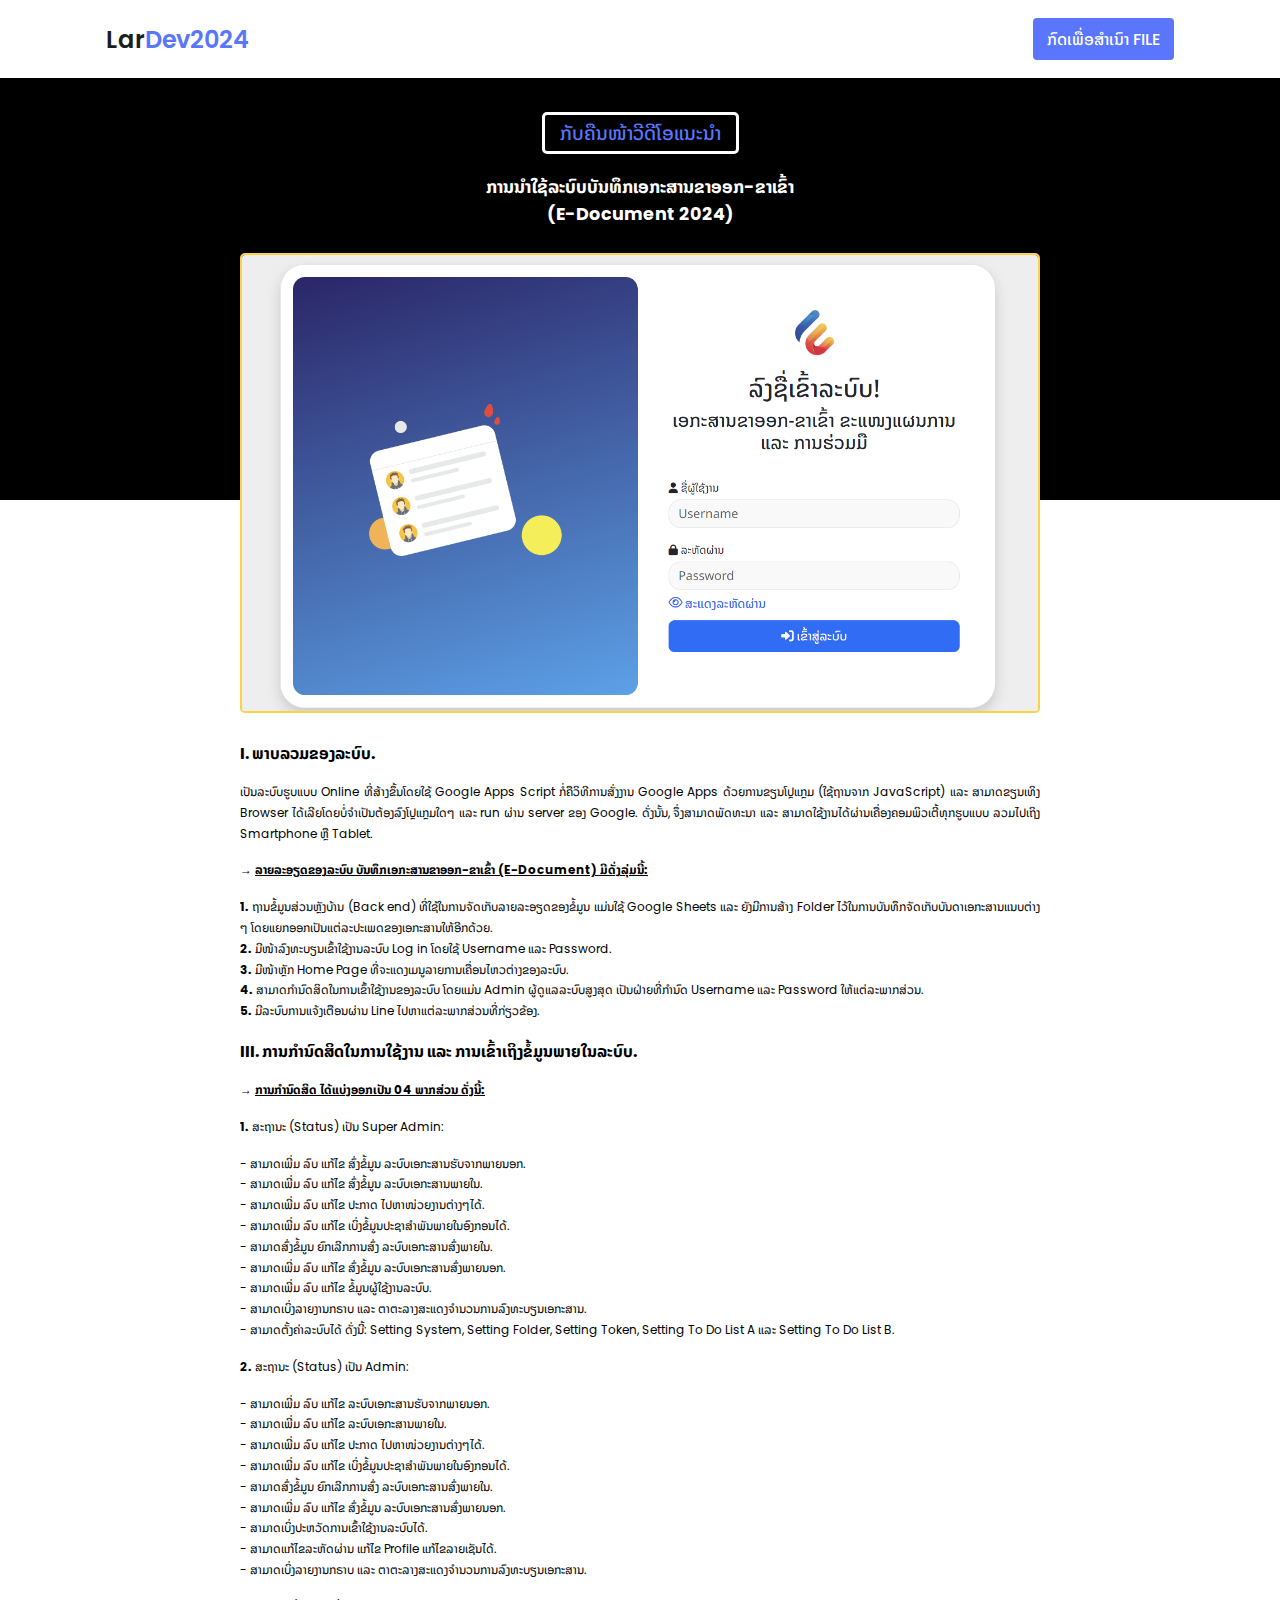
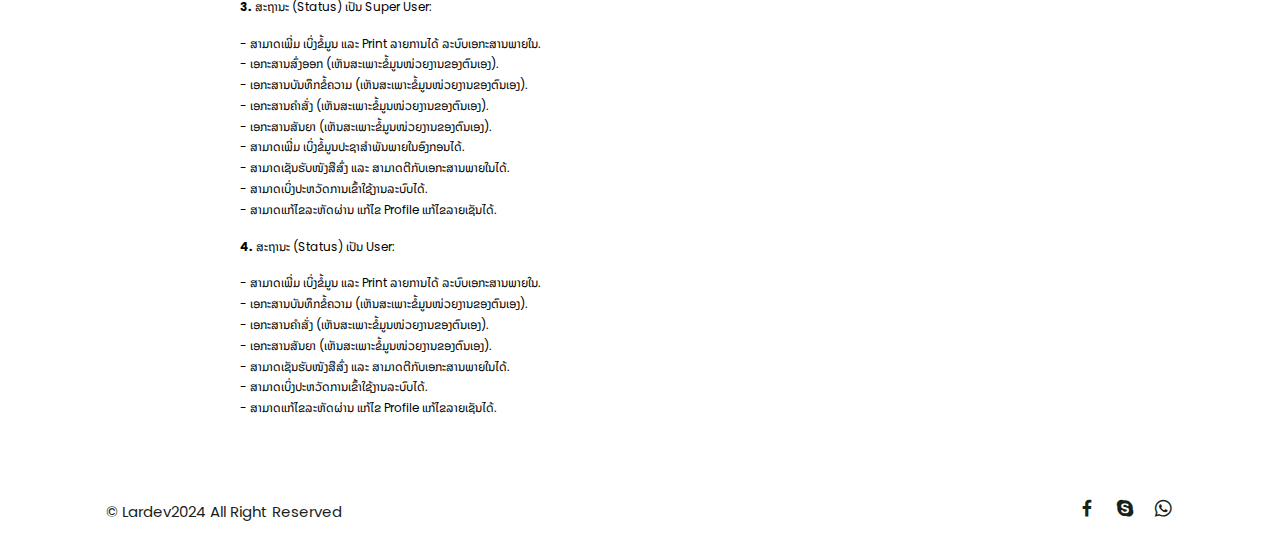
<file: Details.html>
<!DOCTYPE html>
<html lang="en">
<head>
    <meta charset="UTF-8">
    <meta http-equiv="X-UA-Compatible" content="IE=edge">
    <meta name="viewport" content="width=device-width, initial-scale=1.0">
    <title>E-Docs 2024 - Details</title>
    <link rel=" shortcut icon" href="assets/img/E-docs logo.png">
    <!-- Link To CSS -->
    <link rel="stylesheet" href="assets/css/blog.css">
    <!-- Box Icons -->
    <link href='https://unpkg.com/boxicons@2.1.2/css/boxicons.min.css' rel='stylesheet'>

    <link href="https://cdn.jsdelivr.net/npm/bootstrap@5.0.2/dist/css/bootstrap.min.css" rel="stylesheet" integrity="sha384-EVSTQN3/azprG1Anm3QDgpJLIm9Nao0Yz1ztcQTwFspd3yD65VohhpuuCOmLASjC" crossorigin="anonymous">
    <style>
        h3{
            text-align: center;
        }
        table {
          font-family: 'poppins', 'Noto Sans Lao', sans-serif;
        }
        td a {
          text-decoration: underline;
          color: #0d6efd;
        }
        .table-responsive{
          margin: 0 1%;
        }
        .table{
          width: 100%;
          border-collapse: collapse;
        }
        @media only screen and (max-width:800px) {
            #no-more-tables tbody,
            #no-more-tables tr,
            #no-more-tables td {
                display: block;
            }
            #no-more-tables thead tr {
                position: absolute;
                top: -9999px;
                left: -9999px;
            }
            #no-more-tables td {
                position: relative;
                padding-left: 50%;
                border: none;
                border-bottom: 1px solid #eee;
            }
            #no-more-tables td:before {
                content: attr(data-title);
                position: absolute;
                left: 6px;
                font-weight: bold;
            }
            #no-more-tables tr {
                border-bottom: 1px solid #ccc;
            }
        }

    </style>
    <!-- /Bootstrap framework for data table -->

</head>
<body>
    <!-- Header -->
    <header>
        <!-- Nav -->
        <div class="nav container">
            <!-- Logo -->
            <a href="index.html" class="logo">Lar<span>Dev2024</span></a>
            <!-- Login Btn -->
            <a href="https://docs.google.com/spreadsheets/d/1Sz2ZZ1dlyP_mZpylDCBZXxkFzQOzCx4O-rDK6QbXuMQ/copy" class="login">ກົດເພື່ອສໍາເນົາ File</a>
        </div>
    </header>

    <!-- Post Content -->
    <section class="post-header">
        <div class="header-content post-container">
            <!-- Back To Home -->
            <a href="index.html" class="back-home" style="font-size: 1.2rem;">ກັບຄືນໜ້າວີດີໂອແນະນໍາ</a>
            <!-- Title -->
            <h1 class="header-title" style="font-size: 1.1rem; padding: 10px;">ການນໍາໃຊ້ລະບົບບັນທຶກເອກະສານຂາອອກ-ຂາເຂົ້າ <br>
                (E-Document 2024)</h1>
            <!-- Post Image -->
            <img src="assets/img/blog-01/Screenshot 2024-07-28 182647.png" alt="" class="header-img">
        </div>
    </section>

            <!-- Posts -->
    <section class="post-content post-container">

        <!-- ດອກເບ້ຍຫຼຸດລົງເປັນງວດ -->
        <h2 class="sub-heading">I.	  ພາບລວມຂອງລະບົບ.</h2>
            <p class="post-text">
                ເປັນລະບົບຮູບແບບ Online ທີ່ສ້າງຂຶ້ນໂດຍໃຊ້ Google Apps Script ກໍ່ຄືວິທີການສັ່ງງານ Google Apps ດ້ວຍການຂຽນໂປຼແກຼມ (ໃຊ້ຖານຈາກ JavaScript) 
                ແລະ ສາມາດຂຽນເທິງ Browser ໄດ້ເລີຍໂດຍບໍ່ຈໍາເປັນຕ້ອງລົງໂປຼແກຼມໃດໆ ແລະ run ຜ່ານ server ຂອງ Google. ດັ່ງນັ້ນ, ຈຶ່ງສາມາດພັດທະນາ ແລະ 
                ສາມາດໃຊ້ງານໄດ້ຜ່ານເຄື່ອງຄອມພິວເຕີ້ທຸກຮູບແບບ ລວມໄປເຖິງ Smartphone ຫຼື Tablet.
            </p>
            
            <p class="post-text"><strong>&rarr;</strong> <u><b>ລາຍລະອຽດຂອງລະບົບ ບັນທຶກເອກະສານຂາອອກ-ຂາເຂົ້າ (E-Document) ມີດັ່ງລຸ່ມນີ້:</b></u></p>
            <p class="post-text">
                <strong>1.</strong>	ຖານຂໍ້ມູນສ່ວນຫຼັງບ້ານ (Back end) ທີ່ໃຊ້ໃນການຈັດເກັບລາຍລະອຽດຂອງຂໍ້ມູນ ແມ່ນໃຊ້ Google Sheets ແລະ ຍັງມີການສ້າງ Folder ໄວ້ໃນການບັນທຶກຈັດເກັບບັນດາເອກະສານແນບຕ່າງໆ ໂດຍແຍກອອກເປັນແຕ່ລະປະເພດຂອງເອກະສານໃຫ້ອີກດ້ວຍ.<br> 
                <strong>2.</strong>	ມີໜ້າລົງທະບຽນເຂົ້າໃຊ້ງານລະບົບ Log in ໂດຍໃຊ້ Username ແລະ Password.<br> 
                <strong>3.</strong>	ມີໜ້າຫຼັກ Home Page ທີ່ຈະແດງເມນູລາຍການເຄື່ອນໄຫວຕ່າງຂອງລະບົບ.<br>
                <strong>4.</strong>	ສາມາດກໍານົດສິດໃນການເຂົ້າໃຊ້ງານຂອງລະບົບ ໂດຍແມ່ນ Admin ຜູ້ດູແລລະບົບສູງສຸດ ເປັນຝ່າຍທີ່ກໍານົດ Username ແລະ Password ໃຫ້ແຕ່ລະພາກສ່ວນ.<br>
                <strong>5.</strong>	ມີລະບົບການແຈ້ງເຕືອນຜ່ານ Line ໄປຫາແຕ່ລະພາກສ່ວນທີ່ກ່ຽວຂ້ອງ.
            </p>

            <!-- <h2 class="sub-heading">II.	ຖານຂໍ້ມູນຈັດເກັບຂໍ້ມູນ (Database).</h2>
            
            <p class="post-text">
                ສໍາລັບຖານຂໍ້ມູນນີ້ ແມ່ນໃຊ້ Google Sheets ຂອງ Google Drive ເປັນຖານບັນທຶກລາຍຂະອຽດຕ່າງໆທັງໝົດທີ່ໄດ້ມີການລົງຂໍ້ມູນຢູ່ໜ້າຕ່າງຂອງລະບົບດັ່ງກ່າວນີ້ ເຊິ່ງປະກອບມີ 18 Sheets ເຊັ່ນ: 
            </p> -->

            <!-- <section class="bg-light p-5">
                <div class="table-responsive" id="no-more-tables">
                    <table class="table bg-white" style="text-align: center;">
                        <thead class="bg-gray text-black">
                          <tr>
                            <th>ລໍາດັບ</th>
                            <th>Sheet Name</th>
                            <th>Database</th>
                        </tr>
                        </thead>
                    <tbody>
                        <tr>
                            <td data-title="ລໍາດັບ">01</td>
                            <td data-title="ແຂວງ">DataA</td>
                            <td data-title="ປະເພດເອກະສານ">ລາຍລະອຽດການຮັບເອກະສານຂາເຂົ້າພາຍນອກ</td>
                        </tr>
                        <tr>
                            <td data-title="ລໍາດັບ">02</td>
                            <td data-title="ແຂວງ">DataB</td>
                            <td data-title="ປະເພດເອກະສານ">ລາຍລະອຽດການຮັບເອກະສານຂາເຂົ້າພາຍໃນ</td>
                        </tr>
                        <tr>
                            <td data-title="ລໍາດັບ">03</td>
                            <td data-title="ແຂວງ">DataC</td>
                            <td data-title="ປະເພດເອກະສານ">pdf</td>

                        </tr>
                        <tr>
                            <td data-title="ລໍາດັບ">04</td>
                            <td data-title="ແຂວງ">DataD</td>
                            <td data-title="ປະເພດເອກະສານ">pdf</td>

                        </tr>
                        <tr>
                            <td data-title="ລໍາດັບ">05</td>
                            <td data-title="ແຂວງ">DataE</td>
                            <td data-title="ປະເພດເອກະສານ">pdf</td>

                        </tr>
                        <tr>
                            <td data-title="ລໍາດັບ">06</td>
                            <td data-title="ແຂວງ">DataF</td>
                            <td data-title="ປະເພດເອກະສານ">pdf</td>

                        </tr>
                        </tbody>
                    </table>
            
                </div>
            </section> -->


            <!-- <p class="post-text">
                <strong>1. DataA:</strong>	ລາຍລະອຽດການຮັບເອກະສານຂາເຂົ້າພາຍນອກ.<br> 
                <strong>2. DataB:</strong>	ລາຍລະອຽດການຮັບເອກະສານຂາເຂົ້າພາຍໃນ.<br> 
                <strong>3. DataC:</strong>	ມີໜ້າຫຼັກ Home Page ທີ່ຈະແດງເມນູລາຍການເຄື່ອນໄຫວຕ່າງຂອງລະບົບ.<br>
                <strong>4. DataD:</strong>	 Username ແລະ Password ໃຫ້ແຕ່ລະພາກສ່ວນ.<br>
                <strong>5. DataE:</strong>	ມີລະບົບການແຈ້ງເຕືອນຜ່ານ Line ໄປຫາແຕ່ລະພາກສ່ວນທີ່ກ່ຽວຂ້ອງ.
                <strong>6. DataF:</strong>  <br>
                <strong>7. DataG:</strong>  <br>
                <strong>8. DataH:</strong>  <br>
                <strong>9. DataSA:</strong>  <br>
                <strong>10. DataSB:</strong>  <br>
                <strong>11. Users:</strong>  <br>
                <strong>12. LogUser:</strong>  <br>
                <strong>13. Setting:</strong>  <br>
                <strong>14. DataE:</strong>  <br>
                <strong>15. DataE:</strong>  <br>
                <strong>16. DataE:</strong>  <br>
                <strong>17. DataE:</strong>  <br>
                <strong>18. DataE:</strong>  <br>
            </p>

            <p class="post-text">
                
            </p>
            <p class="post-text">
               
            </p> -->


            <h2 class="sub-heading">III.	ການກໍານົດສິດໃນການໃຊ້ງານ ແລະ ການເຂົ້າເຖິງຂໍ້ມູນພາຍໃນລະບົບ.</h2>
            <p class="post-text"><strong>&rarr;</strong> <u><b>ການກໍານົດສິດ ໄດ້ແບ່ງອອກເປັນ 04 ພາກສ່ວນ ດັ່ງນີ້:</b></u></p>

            <p class="post-text">
                <strong>1. </strong>	ສະຖານະ (Status) ເປັນ Super Admin: 
            </p>
            
            <p class="post-text">
                -	ສາມາດເພີ່ມ ລົບ ແກ້ໄຂ ສົ່ງຂໍ້ມູນ ລະບົບເອກະສານຮັບຈາກພາຍນອກ.<br>
                -	ສາມາດເພີ່ມ ລົບ ແກ້ໄຂ ສົ່ງຂໍ້ມູນ ລະບົບເອກະສານພາຍໃນ.<br>
                -	ສາມາດເພີ່ມ ລົບ ແກ້ໄຂ ປະກາດ ໄປຫາໜ່ວຍງານຕ່າງໆໄດ້.<br>
                -	ສາມາດເພີ່ມ ລົບ ແກ້ໄຂ ເບິ່ງຂໍ້ມູນປະຊາສໍາພັນພາຍໃນອົງກອນໄດ້.<br>
                -	ສາມາດສົ່ງຂໍ້ມູນ ຍົກເລີກການສົ່ງ ລະບົບເອກະສານສົ່ງພາຍໃນ.<br>
                -	ສາມາດເພີ່ມ ລົບ ແກ້ໄຂ ສົ່ງຂໍ້ມູນ ລະບົບເອກະສານສົ່ງພາຍນອກ.<br>
                -	ສາມາດເພີ່ມ ລົບ ແກ້ໄຂ ຂໍ້ມູນຜູ້ໃຊ້ງານລະບົບ.<br>
                -	ສາມາດເບິ່ງລາຍງານກຣາບ ແລະ ຕາຕະລາງສະແດງຈໍານວນການລົງທະບຽນເອກະສານ.<br>
                -	ສາມາດຕັ້ງຄ່າລະບົບໄດ້ ດັ່ງນີ້: Setting System, Setting Folder, Setting Token, Setting To Do List A ແລະ Setting To Do List B.

            </p>

            <p class="post-text">
                <strong>2. </strong> ສະຖານະ (Status) ເປັນ Admin:
            </p>

            <p class="post-text">
                -	ສາມາດເພີ່ມ ລົບ ແກ້ໄຂ ລະບົບເອກະສານຮັບຈາກພາຍນອກ.<br>
                -	ສາມາດເພີ່ມ ລົບ ແກ້ໄຂ ລະບົບເອກະສານພາຍໃນ.<br>
                -	ສາມາດເພີ່ມ ລົບ ແກ້ໄຂ ປະກາດ ໄປຫາໜ່ວຍງານຕ່າງໆໄດ້.<br>
                -	ສາມາດເພີ່ມ ລົບ ແກ້ໄຂ ເບິ່ງຂໍ້ມູນປະຊາສໍາພັນພາຍໃນອົງກອນໄດ້.<br>
                -	ສາມາດສົ່ງຂໍ້ມູນ ຍົກເລີກການສົ່ງ ລະບົບເອກະສານສົ່ງພາຍໃນ.<br>
                -	ສາມາດເພີ່ມ ລົບ ແກ້ໄຂ ສົ່ງຂໍ້ມູນ ລະບົບເອກະສານສົ່ງພາຍນອກ.<br>
                -	ສາມາດເບິ່ງປະຫວັດການເຂົ້າໃຊ້ງານລະບົບໄດ້.<br>
                -	ສາມາດແກ້ໄຂລະຫັດຜ່ານ ແກ້ໄຂ Profile ແກ້ໄຂລາຍເຊັນໄດ້.<br>
                -	ສາມາດເບິ່ງລາຍງານກຣາບ ແລະ ຕາຕະລາງສະແດງຈໍານວນການລົງທະບຽນເອກະສານ.

            </p>

            <p class="post-text">
                <strong>3. </strong> ສະຖານະ (Status) ເປັນ Super User:
            </p>

            <p class="post-text">
                -	ສາມາດເພີ່ມ ເບິ່ງຂໍ້ມູນ ແລະ Print ລາຍການໄດ້ ລະບົບເອກະສານພາຍໃນ.<br>
                -	ເອກະສານສົ່ງອອກ (ເຫັນສະເພາະຂໍ້ມູນໜ່ວຍງານຂອງຕົນເອງ).<br>
                -	ເອກະສານບັນທຶກຂໍ້ຄວາມ (ເຫັນສະເພາະຂໍ້ມູນໜ່ວຍງານຂອງຕົນເອງ).<br>
                -	ເອກະສານຄໍາສັ່ງ (ເຫັນສະເພາະຂໍ້ມູນໜ່ວຍງານຂອງຕົນເອງ).<br>
                -	ເອກະສານສັນຍາ (ເຫັນສະເພາະຂໍ້ມູນໜ່ວຍງານຂອງຕົນເອງ).<br>
                -	ສາມາດເພີ່ມ ເບິ່ງຂໍ້ມູນປະຊາສໍາພັນພາຍໃນອົງກອນໄດ້.<br>
                -	ສາມາດເຊັນຮັບໜັງສືສົ່ງ ແລະ ສາມາດຕີກັບເອກະສານພາຍໃນໄດ້.<br>
                -	ສາມາດເບິ່ງປະຫວັດການເຂົ້າໃຊ້ງານລະບົບໄດ້.<br>
                -	ສາມາດແກ້ໄຂລະຫັດຜ່ານ ແກ້ໄຂ Profile ແກ້ໄຂລາຍເຊັນໄດ້.

            </p>

            <p class="post-text">
                <strong>4.</strong> ສະຖານະ (Status) ເປັນ User:
            </p>

            <p class="post-text">
                -	ສາມາດເພີ່ມ ເບິ່ງຂໍ້ມູນ ແລະ Print ລາຍການໄດ້ ລະບົບເອກະສານພາຍໃນ.<br>
                -	ເອກະສານບັນທຶກຂໍ້ຄວາມ (ເຫັນສະເພາະຂໍ້ມູນໜ່ວຍງານຂອງຕົນເອງ).<br>
                -	ເອກະສານຄໍາສັ່ງ (ເຫັນສະເພາະຂໍ້ມູນໜ່ວຍງານຂອງຕົນເອງ).<br>
                -	ເອກະສານສັນຍາ (ເຫັນສະເພາະຂໍ້ມູນໜ່ວຍງານຂອງຕົນເອງ).<br>
                -	ສາມາດເຊັນຮັບໜັງສືສົ່ງ ແລະ ສາມາດຕີກັບເອກະສານພາຍໃນໄດ້.<br>
                -	ສາມາດເບິ່ງປະຫວັດການເຂົ້າໃຊ້ງານລະບົບໄດ້.<br>
                -	ສາມາດແກ້ໄຂລະຫັດຜ່ານ ແກ້ໄຂ Profile ແກ້ໄຂລາຍເຊັນໄດ້.

            </p>

    </section>
    <!-- Share -->
    <!-- <div class="share post-container">
        <span class="share-title">Share this article</span>
        <div class="social">
            <a href="#"><i class='bx bxl-facebook'></i></a>
            <a href="#"><i class='bx bxl-twitter'></i></a>
            <a href="#"><i class='bx bxl-instagram'></i></a>
            <a href="#"><i class='bx bxl-linkedin-square'></i></a>
        </div>
    </div> -->

    <!-- Footer -->
    <div class="footer container">
        <p>&#169; Lardev2024 All Right Reserved</p>
        <div class="social">
            <a href="https://www.facebook.com/lar.soutthivongnorlath"><i class='bx bxl-facebook'></i></a>
            <!-- <a href="#"><i class='bx bxl-twitter'></i></a> -->
            <a href="#"><i class='bx bxl-skype'></i></a>
            <a href="#"><i class='bx bxl-whatsapp'></i></a>
        </div>
    </div>

    <!-- JQuery CDN Link -->
    <script
  src="https://code.jquery.com/jquery-3.6.0.js"
  integrity="sha256-H+K7U5CnXl1h5ywQfKtSj8PCmoN9aaq30gDh27Xc0jk="
  crossorigin="anonymous"></script>

    <!-- Link To JS -->
    <script src="assets/js/blog-01.js"></script>
</body>
</html>
</file>
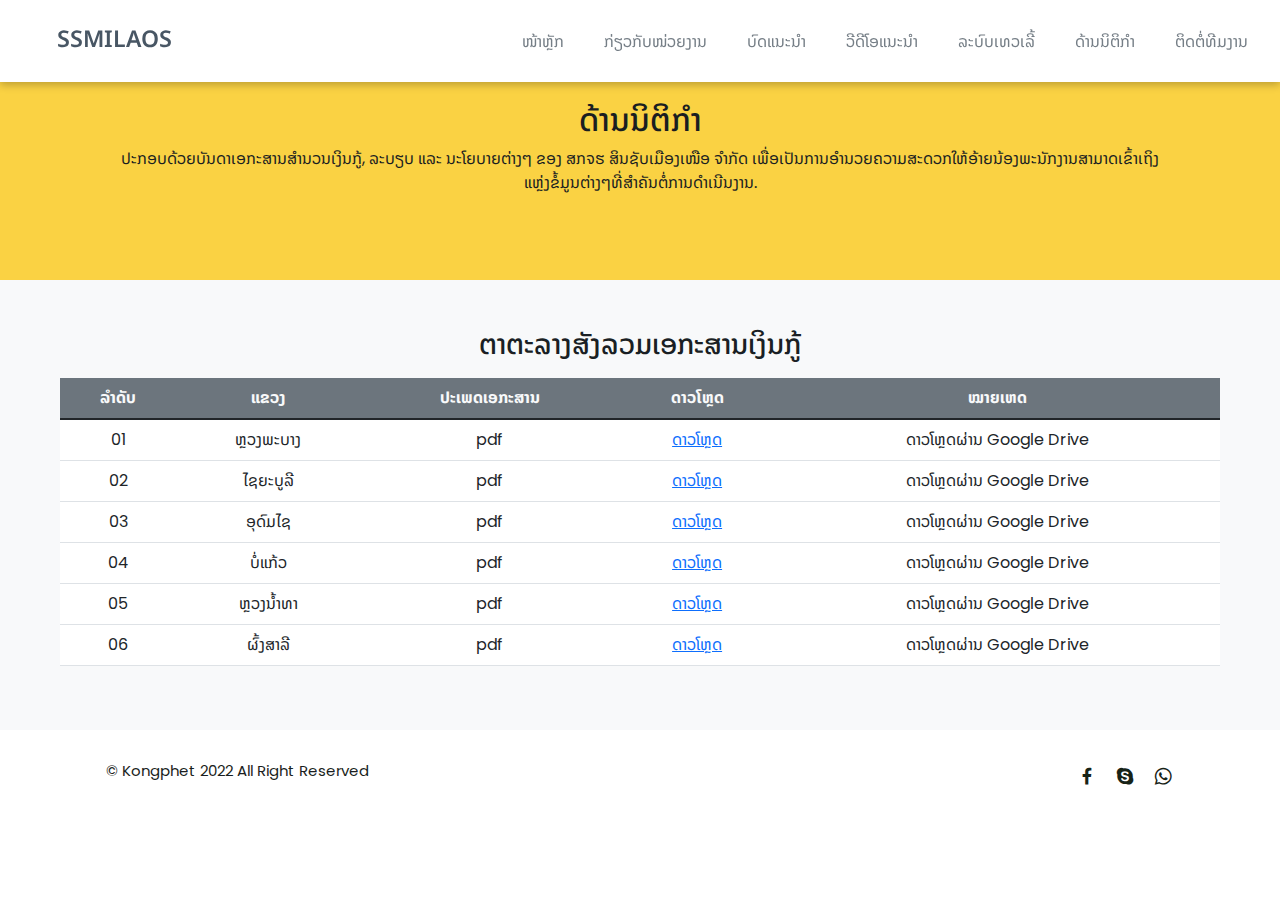
<file: document.html>
<!DOCTYPE html>
<html lang="en">
<head>
  <meta charset="utf-8">
  <meta content="width=device-width, initial-scale=1.0" name="viewport">
  <title>SSMILAOS - ແຫຼ່ງຮຽນຮູ້</title>
  <meta content="" name="description">
  <meta content="" name="keywords">
  <link rel=" shortcut icon" href="assets/img/clients/ssmi-3.png">
  <!-- Google Fonts -->
  <link rel="preconnect" href="https://fonts.googleapis.com">
  <link rel="preconnect" href="https://fonts.gstatic.com" crossorigin>
  <link href="https://fonts.googleapis.com/css2?family=Open+Sans:ital,wght@0,300;0,400;0,500;0,600;0,700;1,300;1,400;1,500;1,600;1,700&family=Poppins:ital,wght@0,300;0,400;0,500;0,600;0,700;1,300;1,400;1,500;1,600;1,700&family=Source+Sans+Pro:ital,wght@0,300;0,400;0,600;0,700;1,300;1,400;1,600;1,700&display=swap" rel="stylesheet">

  <link rel="preconnect" href="https://fonts.googleapis.com">
  <link rel="preconnect" href="https://fonts.gstatic.com" crossorigin>
  <link href="https://fonts.googleapis.com/css2?family=Lato:wght@300;700&family=Libre+Baskerville&family=Montserrat+Alternates:wght@300;400;500;600&family=Montserrat:wght@400;500;600;700;800&family=Noto+Sans+Lao:wght@300;400;500;600;700&family=Nunito:wght@200&family=Playfair+Display:ital@1&family=Poppins:ital,wght@0,100;0,200;0,300;0,400;0,500;0,600;0,700;0,900;1,800&display=swap" rel="stylesheet">
  <!--Font Awesome CDN-->
  <link rel="stylesheet" href="https://cdnjs.cloudflare.com/ajax/libs/font-awesome/6.1.1/css/all.min.css"
    integrity="sha512-KfkfwYDsLkIlwQp6LFnl8zNdLGxu9YAA1QvwINks4PhcElQSvqcyVLLD9aMhXd13uQjoXtEKNosOWaZqXgel0g=="
    crossorigin="anonymous" referrerpolicy="no-referrer" />
    
  <!-- Vendor CSS Files -->
  <link href="assets/vendor/bootstrap/css/bootstrap.min.css" rel="stylesheet">
  <link href="assets/vendor/bootstrap-icons/bootstrap-icons.css" rel="stylesheet">
  <link href="assets/vendor/aos/aos.css" rel="stylesheet">
  <link href="assets/vendor/glightbox/css/glightbox.min.css" rel="stylesheet">
  <link href="assets/vendor/swiper/swiper-bundle.min.css" rel="stylesheet">

   <link href="assets/css/variables.css" rel="stylesheet">
  <!-- Template Main CSS File -->
  <link href="assets/css/main.css" rel="stylesheet">

  <!-- link to css blog-01 -->
  <link rel="stylesheet" href="assets/css/blog.css">
  <!-- Box Icons -->
  <link href='https://unpkg.com/boxicons@2.1.2/css/boxicons.min.css' rel='stylesheet'>

  <!-- Bootstrap framework for data table (Link ຂ້າງລຸ່ມນີ້ມີຜົນຕໍ່ຫນ້າເວັບ ກໍລະນີປັບເປັນຂະໜາດໜ້າຈໍນ້ອຍ ແຖບເລືອກເມນູຈະຫາຍໄປ) -->
  <!-- <link href="https://cdn.jsdelivr.net/npm/bootstrap@5.0.2/dist/css/bootstrap.min.css" rel="stylesheet" integrity="sha384-EVSTQN3/azprG1Anm3QDgpJLIm9Nao0Yz1ztcQTwFspd3yD65VohhpuuCOmLASjC" crossorigin="anonymous"> -->
    <style>
        h3{
            text-align: center;
        }
        table {
          font-family: 'poppins', 'Noto Sans Lao', sans-serif;
        }
        td a {
          text-decoration: underline;
          color: #0d6efd;
        }
        .table-responsive{
          margin: 0 1%;
        }
        .table{
          width: 100%;
          border-collapse: collapse;
        }
        @media only screen and (max-width:800px) {
            #no-more-tables tbody,
            #no-more-tables tr,
            #no-more-tables td {
                display: block;
            }
            #no-more-tables thead tr {
                position: absolute;
                top: -9999px;
                left: -9999px;
            }
            #no-more-tables td {
                position: relative;
                padding-left: 50%;
                border: none;
                border-bottom: 1px solid #eee;
            }
            #no-more-tables td:before {
                content: attr(data-title);
                position: absolute;
                left: 6px;
                font-weight: bold;
            }
            #no-more-tables tr {
                border-bottom: 1px solid #ccc;
            }
        }

    </style>
    <!-- /Bootstrap framework for data table -->
</head>

<body>
  <!-- ======= Header ======= -->
  <header id="header" class="header fixed-top" data-scrollto-offset="0">
    <div class="container-fluid d-flex align-items-center justify-content-between">
      <a href="index.html" class="logo d-flex align-items-center scrollto me-auto me-lg-0">
        <h1>SSMILAOS</h1>
      </a>

      <nav id="navbar" class="navbar">
        <ul>

          <li><a href="index.html#index">ໜ້າຫຼັກ</a></li>
          <li><a class="nav-link scrollto" href="index.html#about">ກ່ຽວກັບໜ່ວຍງານ</a></li>
          <li><a class="nav-link scrollto" href="blog-content.html">ບົດແນະນໍາ</a></li>
          <li><a class="nav-link scrollto" href="video-blog.html">ວີດີໂອແນະນໍາ</a></li>
          <li><a class="nav-link scrollto" href="teller.html">ລະບົບເທວເລີ້</a></li>
          <li><a class="nav-link scrollto" href="document.html">ດ້ານນິຕິກໍາ</a></li>
          <li><a class="nav-link scrollto" href="index.html#team">ຕິດຕໍ່ທີມງານ</a></li>
          <!-- <li><a class="nav-link scrollto" href="index.html#footer">ຕິດຕໍ່ທີມງານ</a></li> -->
        </ul>
        <i class="bi bi-list mobile-nav-toggle d-none"></i>
      </nav><!-- .navbar -->

    </div>
  </header><!-- End Header -->

  <section class="home" id="home">
    <div class="home-text container">
        <h2 class="home-title">ດ້ານນິຕິກໍາ</h2>
        <span class="home-subtitle">ປະກອບດ້ວຍບັນດາເອກະສານສໍານວນເງິນກູ້, ລະບຽບ ແລະ ນະໂຍບາຍຕ່າງໆ ຂອງ ສກຈຮ ສິນຊັບເມືອງເໜືອ ຈໍາກັດ ເພື່ອເປັນການອໍານວຍຄວາມສະດວກໃຫ້ອ້າຍນ້ອງພະນັກງານສາມາດເຂົ້າເຖິງແຫຼ່ງຂໍ້ມູນຕ່າງໆທີ່ສໍາຄັນຕໍ່ການດໍາເນີນງານ.</span>
    </div>
  </section>

  <section class="bg-light p-5">
    <h3 class="pb-2">ຕາຕະລາງສັງລວມເອກະສານເງິນກູ້</h3>
    <div class="table-responsive" id="no-more-tables">
        <table class="table bg-white" style="text-align: center;">
            <thead class="bg-gray text-light">
              <tr>
                <th>ລໍາດັບ</th>
                <th>ແຂວງ</th>
                <th>ປະເພດເອກະສານ</th>
                <th>ດາວໂຫຼດ</th>
                <th>ໝາຍເຫດ</th>
            </tr>
        </thead>
        <tbody>
            <tr>
                <td data-title="ລໍາດັບ">01</td>
                <td data-title="ແຂວງ">ຫຼວງພະບາງ</td>
                <td data-title="ປະເພດເອກະສານ">pdf</td>
                <td data-title="ດາວໂຫຼດ"><a href="https://drive.google.com/drive/folders/1eDbUYEpspIpbhxVtGyNqQ_j3sVzHLX_a?usp=sharing" target="_blank">ດາວໂຫຼດ</a></td>
                <td data-title="ໝາຍເຫດ">ດາວໂຫຼດຜ່ານ Google Drive</td>
            </tr>
            <tr>
                <td data-title="ລໍາດັບ">02</td>
                <td data-title="ແຂວງ">ໄຊຍະບູລີ</td>
                <td data-title="ປະເພດເອກະສານ">pdf</td>
                <td data-title="ດາວໂຫຼດ"><a href="https://drive.google.com/drive/folders/1k6j4vqLuO3qNOlbUPGBKZKq9SuWFu08t?usp=sharing" target="_blank">ດາວໂຫຼດ</a></td>
                <td data-title="ໝາຍເຫດ">ດາວໂຫຼດຜ່ານ Google Drive</td>
            </tr>
            <tr>
                <td data-title="ລໍາດັບ">03</td>
                <td data-title="ແຂວງ">ອຸດົມໄຊ</td>
                <td data-title="ປະເພດເອກະສານ">pdf</td>
                <td data-title="ດາວໂຫຼດ"><a href="https://drive.google.com/drive/folders/1CXhph42P7uxUPRznopWUTtiMI6Z_U30j?usp=sharing" target="_blank">ດາວໂຫຼດ</a></td>
                <td data-title="ໝາຍເຫດ">ດາວໂຫຼດຜ່ານ Google Drive</td>
            </tr>
            <tr>
                <td data-title="ລໍາດັບ">04</td>
                <td data-title="ແຂວງ">ບໍ່ແກ້ວ</td>
                <td data-title="ປະເພດເອກະສານ">pdf</td>
                <td data-title="ດາວໂຫຼດ"><a href="https://drive.google.com/drive/folders/1oo4N3_CTvBtp4u7CbojjPgs3UaUVBaGS?usp=sharing" target="_blank">ດາວໂຫຼດ</a></td>
                <td data-title="ໝາຍເຫດ">ດາວໂຫຼດຜ່ານ Google Drive</td>
            </tr>
            <tr>
                <td data-title="ລໍາດັບ">05</td>
                <td data-title="ແຂວງ">ຫຼວງນໍ້າທາ</td>
                <td data-title="ປະເພດເອກະສານ">pdf</td>
                <td data-title="ດາວໂຫຼດ"><a href="https://drive.google.com/drive/folders/1Cv8AeiltLPvQgbdYbczErcTOSQ4otSNp?usp=sharing" target="_blank">ດາວໂຫຼດ</a></td>
                <td data-title="ໝາຍເຫດ">ດາວໂຫຼດຜ່ານ Google Drive</td>
            </tr>
            <tr>
                <td data-title="ລໍາດັບ">06</td>
                <td data-title="ແຂວງ">ຜົ້ງສາລີ</td>
                <td data-title="ປະເພດເອກະສານ">pdf</td>
                <td data-title="ດາວໂຫຼດ"><a href="https://drive.google.com/drive/folders/1My_TjzHwMgDo6Z3Eo33KOelQqqZ9ymbB?usp=sharing" target="_blank">ດາວໂຫຼດ</a></td>
                <td data-title="ໝາຍເຫດ">ດາວໂຫຼດຜ່ານ Google Drive</td>
            </tr>
            </tbody>
        </table>

    </div>
</section>

<!-- Footer -->
<div class="footer container">
  <p>&#169; Kongphet 2022 All Right Reserved</p>
  <div class="social">
      <a href="https://www.facebook.com/lar.soutthivongnorlath"><i class='bx bxl-facebook'></i></a>
      <!-- <a href="#"><i class='bx bxl-twitter'></i></a> -->
      <a href="#"><i class='bx bxl-skype'></i></a>
      <a href="#"><i class='bx bxl-whatsapp'></i></a>
  </div>
</div>
<!-- JQuery CDN Link -->
<script src="https://code.jquery.com/jquery-3.6.0.js"
integrity="sha256-H+K7U5CnXl1h5ywQfKtSj8PCmoN9aaq30gDh27Xc0jk="
crossorigin="anonymous"></script>

<!-- Link To JS -->
<!-- <script src="assets/js/blog-01.js"></script> -->

  <a href="#" class="scroll-top d-flex align-items-center justify-content-center"><i class="bi bi-arrow-up-short"></i></a>

  <div id="preloader"></div>

  <!-- Vendor JS Files -->
  <script src="assets/vendor/bootstrap/js/bootstrap.bundle.min.js"></script>
  <script src="assets/vendor/aos/aos.js"></script>
  <script src="assets/vendor/glightbox/js/glightbox.min.js"></script>
  <script src="assets/vendor/isotope-layout/isotope.pkgd.min.js"></script>
  <script src="assets/vendor/swiper/swiper-bundle.min.js"></script>
  <script src="assets/js/jquery-3.2.1.min.js"></script>
  <script src="assets/js/jquery.waypoints.min.js"></script>
  <script src="assets/js/counterup.js"></script>
  <!-- Template Main JS File -->
  <script src="assets/js/main.js"></script>

</body>

</html>
</file>
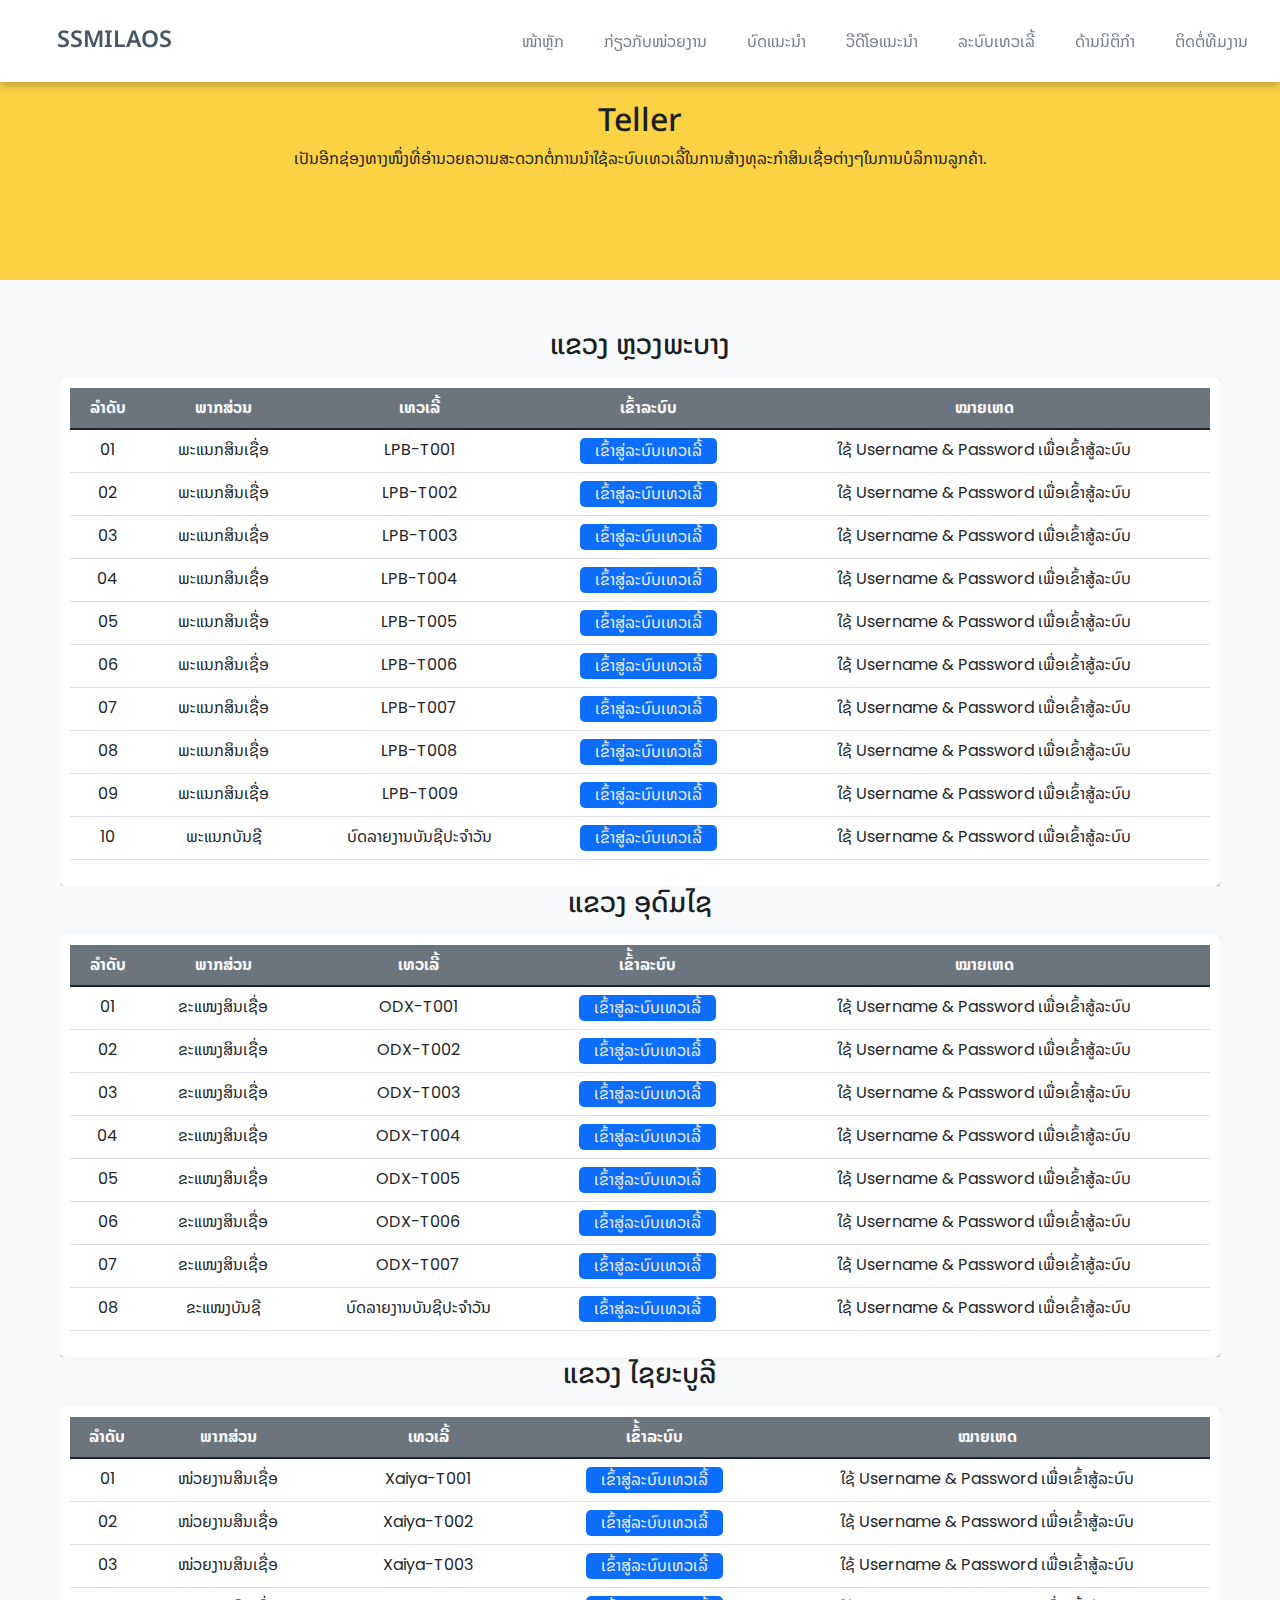
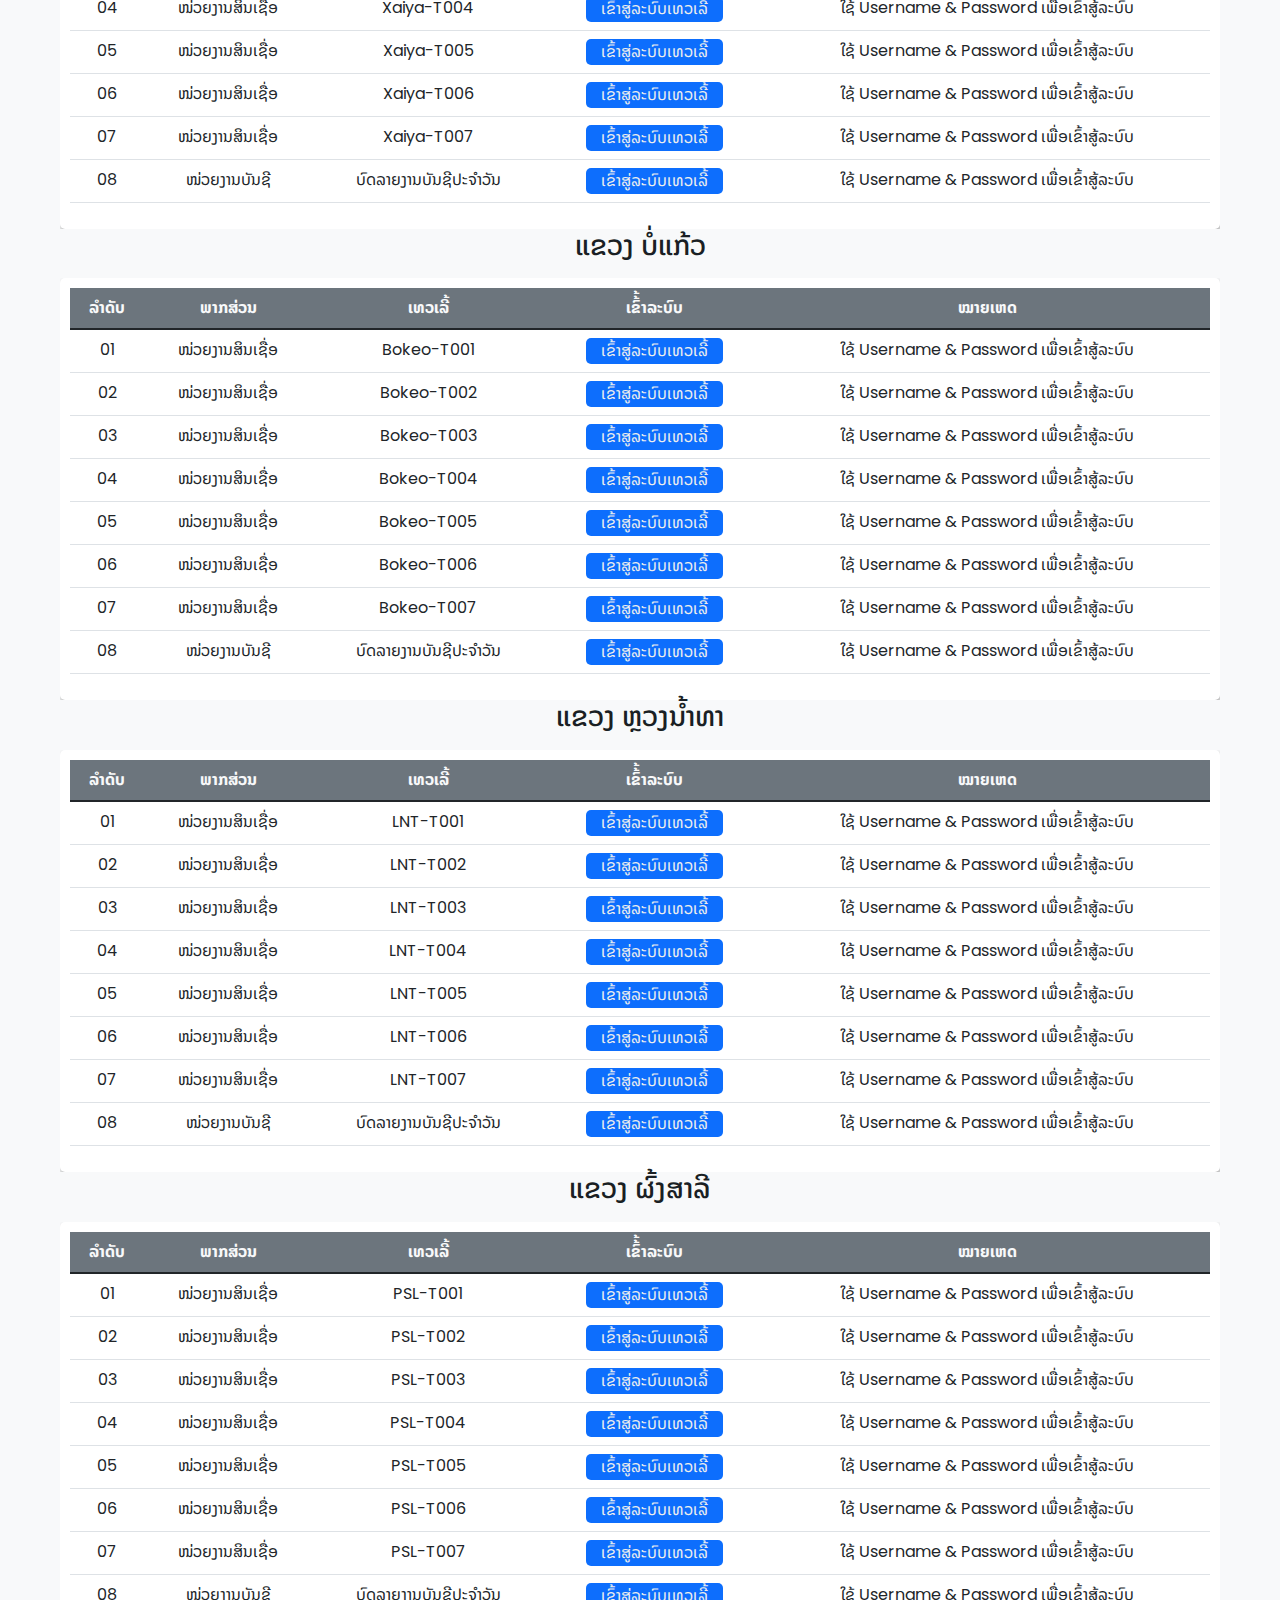
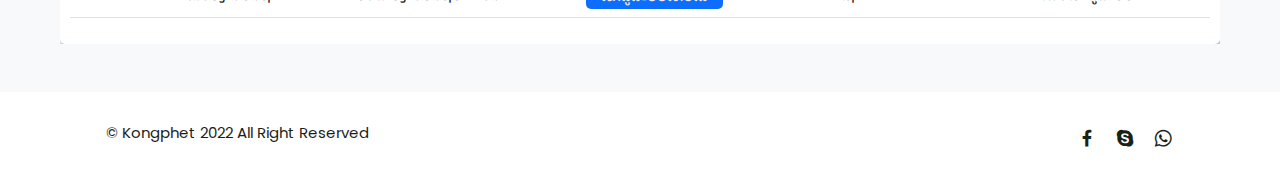
<file: rm.html>
<!DOCTYPE html>
<html lang="en">
<head>
  <meta charset="utf-8">
  <meta content="width=device-width, initial-scale=1.0" name="viewport">
  <title>SSMILAOS - ລະບົບເທວເລີ້</title>
  <meta content="" name="description">
  <meta content="" name="keywords">
  <link rel=" shortcut icon" href="assets/img/clients/ssmi-3.png">
  <!-- Google Fonts -->
  <link rel="preconnect" href="https://fonts.googleapis.com">
  <link rel="preconnect" href="https://fonts.gstatic.com" crossorigin>
  <link href="https://fonts.googleapis.com/css2?family=Open+Sans:ital,wght@0,300;0,400;0,500;0,600;0,700;1,300;1,400;1,500;1,600;1,700&family=Poppins:ital,wght@0,300;0,400;0,500;0,600;0,700;1,300;1,400;1,500;1,600;1,700&family=Source+Sans+Pro:ital,wght@0,300;0,400;0,600;0,700;1,300;1,400;1,600;1,700&display=swap" rel="stylesheet">

  <link rel="preconnect" href="https://fonts.googleapis.com">
  <link rel="preconnect" href="https://fonts.gstatic.com" crossorigin>
  <link href="https://fonts.googleapis.com/css2?family=Lato:wght@300;700&family=Libre+Baskerville&family=Montserrat+Alternates:wght@300;400;500;600&family=Montserrat:wght@400;500;600;700;800&family=Noto+Sans+Lao:wght@300;400;500;600;700&family=Nunito:wght@200&family=Playfair+Display:ital@1&family=Poppins:ital,wght@0,100;0,200;0,300;0,400;0,500;0,600;0,700;0,900;1,800&display=swap" rel="stylesheet">
  <!--Font Awesome CDN-->
  <link rel="stylesheet" href="https://cdnjs.cloudflare.com/ajax/libs/font-awesome/6.1.1/css/all.min.css"
    integrity="sha512-KfkfwYDsLkIlwQp6LFnl8zNdLGxu9YAA1QvwINks4PhcElQSvqcyVLLD9aMhXd13uQjoXtEKNosOWaZqXgel0g=="
    crossorigin="anonymous" referrerpolicy="no-referrer" />

    
  <!-- Vendor CSS Files -->
  <link href="assets/vendor/bootstrap/css/bootstrap.min.css" rel="stylesheet">
  <link href="assets/vendor/bootstrap-icons/bootstrap-icons.css" rel="stylesheet">
  <link href="assets/vendor/aos/aos.css" rel="stylesheet">
  <link href="assets/vendor/glightbox/css/glightbox.min.css" rel="stylesheet">
  <link href="assets/vendor/swiper/swiper-bundle.min.css" rel="stylesheet">

   <link href="assets/css/variables.css" rel="stylesheet">
  <!-- Template Main CSS File -->
  <link href="assets/css/main.css" rel="stylesheet">

  <!-- link to css blog-01 -->
  <link rel="stylesheet" href="assets/css/blog.css">
  <!-- Box Icons -->
  <link href='https://unpkg.com/boxicons@2.1.2/css/boxicons.min.css' rel='stylesheet'>

  <!-- Bootstrap framework for data table (Link ຂ້າງລຸ່ມນີ້ມີຜົນຕໍ່ຫນ້າເວັບ ກໍລະນີປັບເປັນຂະໜາດໜ້າຈໍນ້ອຍ ແຖບເລືອກເມນູຈະຫາຍໄປ) -->
  <!-- <link href="https://cdn.jsdelivr.net/npm/bootstrap@5.0.2/dist/css/bootstrap.min.css" rel="stylesheet" integrity="sha384-EVSTQN3/azprG1Anm3QDgpJLIm9Nao0Yz1ztcQTwFspd3yD65VohhpuuCOmLASjC" crossorigin="anonymous"> -->
    
  <style>
    h3{
        text-align: center;
    }
    table {
      font-family: 'poppins', 'Noto Sans Lao', sans-serif;
      text-align: center;
    }
    td a {
      text-decoration: none;
      color: #0d6efd;
    }
    .table-responsive{
      margin: 0 1%;
    }
    .link-btn a{
        display: inline-block;
        padding: 1px 15px;
        background: #0d6efd;
        border-radius: 5px;
        color: #eee;
    }
    .data-table{
        background: #fff;
        padding: 10px;
        box-shadow: 1px 3px 5px #aaa;
        border-radius: 5px;
    }

    @media only screen and (max-width:800px) {
        #no-more-tables tbody,
        #no-more-tables tr,
        #no-more-tables td {
            display: block;
        }
        #no-more-tables thead tr {
            position: absolute;
            top: -9999px;
            left: -9999px;
        }
        #no-more-tables td {
            position: relative;
            padding-left: 50%;
            border: none;
            border-bottom: 1px solid #eee;
        }
        #no-more-tables td:before {
            content: attr(data-title);
            position: absolute;
            left: 6px;
            font-weight: bold;
        }
        #no-more-tables tr {
            border-bottom: 1px solid #ccc;
        }
    }

</style>


</head>

<body>
  <!-- ======= Header ======= -->
  <header id="header" class="header fixed-top" data-scrollto-offset="0">
    <div class="container-fluid d-flex align-items-center justify-content-between">
      <a href="index.html" class="logo d-flex align-items-center scrollto me-auto me-lg-0">
        <h1>SSMILAOS</h1>
      </a>

      <nav id="navbar" class="navbar">
        <ul>

          <li><a href="index.html#index">ໜ້າຫຼັກ</a></li>
          <li><a class="nav-link scrollto" href="index.html#about">ກ່ຽວກັບໜ່ວຍງານ</a></li>
          <li><a class="nav-link scrollto" href="blog-content.html">ບົດແນະນໍາ</a></li>
          <li><a class="nav-link scrollto" href="video-blog.html">ວີດີໂອແນະນໍາ</a></li>
          <li><a class="nav-link scrollto" href="teller.html">ລະບົບເທວເລີ້</a></li>
          <li><a class="nav-link scrollto" href="document.html">ດ້ານນິຕິກໍາ</a></li>
          <li><a class="nav-link scrollto" href="index.html#team">ຕິດຕໍ່ທີມງານ</a></li>
          <!-- <li><a class="nav-link scrollto" href="index.html#footer">ຕິດຕໍ່ທີມງານ</a></li> -->
        </ul>
        <i class="bi bi-list mobile-nav-toggle d-none"></i>
      </nav><!-- .navbar -->

    </div>
  </header><!-- End Header -->

  <section class="home" id="home">
    <div class="home-text container">
        <h2 class="home-title">Teller</h2>
        <span class="home-subtitle">ເປັນອີກຊ່ອງທາງໜຶ່ງທີ່ອໍານວຍຄວາມສະດວກຕໍ່ການນໍາໃຊ້ລະບົບເທວເລີ້ໃນການສ້າງທຸລະກໍາສິນເຊື່ອຕ່າງໆໃນການບໍລິການລູກຄ້າ.</span><br><br>
        <!-- <span class="home-subtitle" style="color: red" ><strong>Username: SSMI & Password: 12345 (Version Demo)</strong></span> -->

    </div>
  </section>

  <section class="bg-light p-5">
    <h3 class="pb-2">ແຂວງ ຫຼວງພະບາງ</h3>
    <div class="table-responsive" id="no-more-tables">
        <div class="data-table">
        <table class="table bg-white">
            <thead class="bg-gray text-light">
                <tr>
                    <th>ລໍາດັບ</th>
                    <th>ພາກສ່ວນ</th>
                    <th>ເທວເລີ້</th>
                    <th>ເຂົ້າລະບົບ</th>
                    <th>ໝາຍເຫດ</th>
                </tr>
            </thead>
            <tbody>
                <tr>
                    <td data-title="ລໍາດັບ">01</td>
                    <td data-title="ພາກສ່ວນ">ພະແນກສິນເຊື່ອ</td>
                    <td data-title="ເທວເລີ້">LPB-T001</td>
                    <td data-title="ເຂົ້້າລະບົບ" class="link-btn"><a href="https://kongphet2492.github.io/LPB-001/" target="_blank">ເຂົ້າສູ່ລະບົບເທວເລີ້</a></td>
                    <td data-title="ໝາຍເຫດ">ໃຊ້ Username & Password ເພື່ອເຂົ້າສູ້ລະບົບ</td>
                </tr>
                <tr>
                    <td data-title="ລໍາດັບ">02</td>
                    <td data-title="ພາກສ່ວນ">ພະແນກສິນເຊື່ອ</td>
                    <td data-title="ເທວເລີ້">LPB-T002</td>
                    <td data-title="ເຂົ້້າລະບົບ" class="link-btn"><a href="https://kongphet2492.github.io/LPB-002/" target="_blank">ເຂົ້າສູ່ລະບົບເທວເລີ້</a></td>
                    <td data-title="ໝາຍເຫດ">ໃຊ້ Username & Password ເພື່ອເຂົ້າສູ້ລະບົບ</td>
                </tr>
                <tr>
                    <td data-title="ລໍາດັບ">03</td>
                    <td data-title="ພາກສ່ວນ">ພະແນກສິນເຊື່ອ</td>
                    <td data-title="ເທວເລີ້">LPB-T003</td>
                    <td data-title="ເຂົ້້າລະບົບ" class="link-btn"><a href="https://kongphet2492.github.io/LPB-003/" target="_blank">ເຂົ້າສູ່ລະບົບເທວເລີ້</a></td>
                    <td data-title="ໝາຍເຫດ">ໃຊ້ Username & Password ເພື່ອເຂົ້າສູ້ລະບົບ</td>
                </tr>
                <tr>
                    <td data-title="ລໍາດັບ">04</td>
                    <td data-title="ພາກສ່ວນ">ພະແນກສິນເຊື່ອ</td>
                    <td data-title="ເທວເລີ້">LPB-T004</td>
                    <td data-title="ເຂົ້້າລະບົບ" class="link-btn"><a href="https://kongphet2492.github.io/LPB-004/" target="_blank">ເຂົ້າສູ່ລະບົບເທວເລີ້</a></td>
                    <td data-title="ໝາຍເຫດ">ໃຊ້ Username & Password ເພື່ອເຂົ້າສູ້ລະບົບ</td>
                </tr>
                <tr>
                    <td data-title="ລໍາດັບ">05</td>
                    <td data-title="ພາກສ່ວນ">ພະແນກສິນເຊື່ອ</td>
                    <td data-title="ເທວເລີ້">LPB-T005</td>
                    <td data-title="ເຂົ້້າລະບົບ" class="link-btn"><a href="https://kongphet2492.github.io/LPB-005/" target="_blank">ເຂົ້າສູ່ລະບົບເທວເລີ້</a></td>
                    <td data-title="ໝາຍເຫດ">ໃຊ້ Username & Password ເພື່ອເຂົ້າສູ້ລະບົບ</td>
                </tr>
                <tr>
                    <td data-title="ລໍາດັບ">06</td>
                    <td data-title="ພາກສ່ວນ">ພະແນກສິນເຊື່ອ</td>
                    <td data-title="ເທວເລີ້">LPB-T006</td>
                    <td data-title="ເຂົ້້າລະບົບ" class="link-btn"><a href="https://kongphet2492.github.io/LPB-006/" target="_blank">ເຂົ້າສູ່ລະບົບເທວເລີ້</a></td>
                    <td data-title="ໝາຍເຫດ">ໃຊ້ Username & Password ເພື່ອເຂົ້າສູ້ລະບົບ</td>
                </tr>
                <tr>
                    <td data-title="ລໍາດັບ">07</td>
                    <td data-title="ພາກສ່ວນ">ພະແນກສິນເຊື່ອ</td>
                    <td data-title="ເທວເລີ້">LPB-T007</td>
                    <td data-title="ເຂົ້້າລະບົບ" class="link-btn"><a href="https://kongphet2492.github.io/LPB-007/" target="_blank">ເຂົ້າສູ່ລະບົບເທວເລີ້</a></td>
                    <td data-title="ໝາຍເຫດ">ໃຊ້ Username & Password ເພື່ອເຂົ້າສູ້ລະບົບ</td>
                </tr>
                <tr>
                    <td data-title="ລໍາດັບ">08</td>
                    <td data-title="ພາກສ່ວນ">ພະແນກສິນເຊື່ອ</td>
                    <td data-title="ເທວເລີ້">LPB-T008</td>
                    <td data-title="ເຂົ້້າລະບົບ" class="link-btn"><a href="https://kongphet2492.github.io/LPB-008/" target="_blank">ເຂົ້າສູ່ລະບົບເທວເລີ້</a></td>
                    <td data-title="ໝາຍເຫດ">ໃຊ້ Username & Password ເພື່ອເຂົ້າສູ້ລະບົບ</td>
                </tr>
                <tr>
                    <td data-title="ລໍາດັບ">09</td>
                    <td data-title="ພາກສ່ວນ">ພະແນກສິນເຊື່ອ</td>
                    <td data-title="ເທວເລີ້">LPB-T009</td>
                    <td data-title="ເຂົ້້າລະບົບ" class="link-btn"><a href="https://kongphet2492.github.io/LPB-009/" target="_blank">ເຂົ້າສູ່ລະບົບເທວເລີ້</a></td>
                    <td data-title="ໝາຍເຫດ">ໃຊ້ Username & Password ເພື່ອເຂົ້າສູ້ລະບົບ</td>
                </tr>
                <tr>
                    <td data-title="ລໍາດັບ">10</td>
                    <td data-title="ພາກສ່ວນ">ພະແນກບັນຊີ</td>
                    <td data-title="ເທວເລີ້">ບົດລາຍງານບັນຊີປະຈໍາວັນ</td>
                    <td data-title="ເຂົ້້າລະບົບ" class="link-btn"><a href="https://kongphet2492.github.io/LPB-Accounting/" target="_blank">ເຂົ້າສູ່ລະບົບເທວເລີ້</a></td>
                    <td data-title="ໝາຍເຫດ">ໃຊ້ Username & Password ເພື່ອເຂົ້າສູ້ລະບົບ</td>
                </tr>
            </tbody>
        </table>
    </div>
    </div>

    <h3 class="pb-2">ແຂວງ ອຸດົມໄຊ</h3>
    <div class="table-responsive" id="no-more-tables">
        <div class="data-table">
        <table class="table bg-white">
            <thead class="bg-gray text-light">
                <tr>
                    <th>ລໍາດັບ</th>
                    <th>ພາກສ່ວນ</th>
                    <th>ເທວເລີ້</th>
                    <th>ເຂົ້້າລະບົບ</th>
                    <th>ໝາຍເຫດ</th>
                </tr>
            </thead>
            <tbody>
                <tr>
                    <td data-title="ລໍາດັບ">01</td>
                    <td data-title="ພາກສ່ວນ">ຂະແໜງສິນເຊື່ອ</td>
                    <td data-title="ເທວເລີ້">ODX-T001</td>
                    <td data-title="ເຂົ້້າລະບົບ" class="link-btn"><a href="https://kongphet2492.github.io/ODX-001/" target="_blank">ເຂົ້າສູ່ລະບົບເທວເລີ້</a></td>
                    <td data-title="ໝາຍເຫດ">ໃຊ້ Username & Password ເພື່ອເຂົ້າສູ້ລະບົບ</td>
                </tr>
                <tr>
                    <td data-title="ລໍາດັບ">02</td>
                    <td data-title="ພາກສ່ວນ">ຂະແໜງສິນເຊື່ອ</td>
                    <td data-title="ເທວເລີ້">ODX-T002</td>
                    <td data-title="ເຂົ້້າລະບົບ" class="link-btn"><a href="https://kongphet2492.github.io/ODX-002/" target="_blank">ເຂົ້າສູ່ລະບົບເທວເລີ້</a></td>
                    <td data-title="ໝາຍເຫດ">ໃຊ້ Username & Password ເພື່ອເຂົ້າສູ້ລະບົບ</td>
                </tr>
                <tr>
                    <td data-title="ລໍາດັບ">03</td>
                    <td data-title="ພາກສ່ວນ">ຂະແໜງສິນເຊື່ອ</td>
                    <td data-title="ເທວເລີ້">ODX-T003</td>
                    <td data-title="ເຂົ້້າລະບົບ" class="link-btn"><a href="https://kongphet2492.github.io/ODX-003/" target="_blank">ເຂົ້າສູ່ລະບົບເທວເລີ້</a></td>
                    <td data-title="ໝາຍເຫດ">ໃຊ້ Username & Password ເພື່ອເຂົ້າສູ້ລະບົບ</td>
                </tr>
                <tr>
                    <td data-title="ລໍາດັບ">04</td>
                    <td data-title="ພາກສ່ວນ">ຂະແໜງສິນເຊື່ອ</td>
                    <td data-title="ເທວເລີ້">ODX-T004</td>
                    <td data-title="ເຂົ້້າລະບົບ" class="link-btn"><a href="https://kongphet2492.github.io/ODX-004/" target="_blank">ເຂົ້າສູ່ລະບົບເທວເລີ້</a></td>
                    <td data-title="ໝາຍເຫດ">ໃຊ້ Username & Password ເພື່ອເຂົ້າສູ້ລະບົບ</td>
                </tr>
                <tr>
                    <td data-title="ລໍາດັບ">05</td>
                    <td data-title="ພາກສ່ວນ">ຂະແໜງສິນເຊື່ອ</td>
                    <td data-title="ເທວເລີ້">ODX-T005</td>
                    <td data-title="ເຂົ້້າລະບົບ" class="link-btn"><a href="https://kongphet2492.github.io/ODX-005/" target="_blank">ເຂົ້າສູ່ລະບົບເທວເລີ້</a></td>
                    <td data-title="ໝາຍເຫດ">ໃຊ້ Username & Password ເພື່ອເຂົ້າສູ້ລະບົບ</td>
                </tr>
                <tr>
                    <td data-title="ລໍາດັບ">06</td>
                    <td data-title="ພາກສ່ວນ">ຂະແໜງສິນເຊື່ອ</td>
                    <td data-title="ເທວເລີ້">ODX-T006</td>
                    <td data-title="ເຂົ້້າລະບົບ" class="link-btn"><a href="https://kongphet2492.github.io/ODX-006/" target="_blank">ເຂົ້າສູ່ລະບົບເທວເລີ້</a></td>
                    <td data-title="ໝາຍເຫດ">ໃຊ້ Username & Password ເພື່ອເຂົ້າສູ້ລະບົບ</td>
                </tr>
                <tr>
                    <td data-title="ລໍາດັບ">07</td>
                    <td data-title="ພາກສ່ວນ">ຂະແໜງສິນເຊື່ອ</td>
                    <td data-title="ເທວເລີ້">ODX-T007</td>
                    <td data-title="ເຂົ້້າລະບົບ" class="link-btn"><a href="https://kongphet2492.github.io/ODX-007/" target="_blank">ເຂົ້າສູ່ລະບົບເທວເລີ້</a></td>
                    <td data-title="ໝາຍເຫດ">ໃຊ້ Username & Password ເພື່ອເຂົ້າສູ້ລະບົບ</td>
                </tr>
                <tr>
                    <td data-title="ລໍາດັບ">08</td>
                    <td data-title="ພາກສ່ວນ">ຂະແໜງບັນຊີ</td>
                    <td data-title="ເທວເລີ້">ບົດລາຍງານບັນຊີປະຈໍາວັນ</td>
                    <td data-title="ເຂົ້້າລະບົບ" class="link-btn"><a href="https://kongphet2492.github.io/ODX-Accounting/" target="_blank">ເຂົ້າສູ່ລະບົບເທວເລີ້</a></td>
                    <td data-title="ໝາຍເຫດ">ໃຊ້ Username & Password ເພື່ອເຂົ້າສູ້ລະບົບ</td>
                </tr>
            </tbody>
        </table>
        </div>
    </div>

    <h3 class="pb-2">ແຂວງ ໄຊຍະບູລີ</h3>
    <div class="table-responsive" id="no-more-tables">
        <div class="data-table">
        <table class="table bg-white">
            <thead class="bg-gray text-light">
                <tr>
                    <th>ລໍາດັບ</th>
                    <th>ພາກສ່ວນ</th>
                    <th>ເທວເລີ້</th>
                    <th>ເຂົ້້າລະບົບ</th>
                    <th>ໝາຍເຫດ</th>
                </tr>
            </thead>
            <tbody>
                <tr>
                    <td data-title="ລໍາດັບ">01</td>
                    <td data-title="ພາກສ່ວນ">ໜ່ວຍງານສິນເຊື່ອ</td>
                    <td data-title="ເທວເລີ້">Xaiya-T001</td>
                    <td data-title="ເຂົ້້າລະບົບ" class="link-btn"><a href="https://kongphet2492.github.io/Xaiya-001/" target="_blank">ເຂົ້າສູ່ລະບົບເທວເລີ້</a></td>
                    <td data-title="ໝາຍເຫດ">ໃຊ້ Username & Password ເພື່ອເຂົ້າສູ້ລະບົບ</td>
                </tr>
                <tr>
                    <td data-title="ລໍາດັບ">02</td>
                    <td data-title="ພາກສ່ວນ">ໜ່ວຍງານສິນເຊື່ອ</td>
                    <td data-title="ເທວເລີ້">Xaiya-T002</td>
                    <td data-title="ເຂົ້້າລະບົບ" class="link-btn"><a href="https://kongphet2492.github.io/Xaiya-002/" target="_blank">ເຂົ້າສູ່ລະບົບເທວເລີ້</a></td>
                    <td data-title="ໝາຍເຫດ">ໃຊ້ Username & Password ເພື່ອເຂົ້າສູ້ລະບົບ</td>
                </tr>
                <tr>
                    <td data-title="ລໍາດັບ">03</td>
                    <td data-title="ພາກສ່ວນ">ໜ່ວຍງານສິນເຊື່ອ</td>
                    <td data-title="ເທວເລີ້">Xaiya-T003</td>
                    <td data-title="ເຂົ້້າລະບົບ" class="link-btn"><a href="https://kongphet2492.github.io/Xaiya-003/" target="_blank">ເຂົ້າສູ່ລະບົບເທວເລີ້</a></td>
                    <td data-title="ໝາຍເຫດ">ໃຊ້ Username & Password ເພື່ອເຂົ້າສູ້ລະບົບ</td>
                </tr>
                <tr>
                    <td data-title="ລໍາດັບ">04</td>
                    <td data-title="ພາກສ່ວນ">ໜ່ວຍງານສິນເຊື່ອ</td>
                    <td data-title="ເທວເລີ້">Xaiya-T004</td>
                    <td data-title="ເຂົ້້າລະບົບ" class="link-btn"><a href="https://kongphet2492.github.io/Xaiya-004/" target="_blank">ເຂົ້າສູ່ລະບົບເທວເລີ້</a></td>
                    <td data-title="ໝາຍເຫດ">ໃຊ້ Username & Password ເພື່ອເຂົ້າສູ້ລະບົບ</td>
                </tr>
                <tr>
                    <td data-title="ລໍາດັບ">05</td>
                    <td data-title="ພາກສ່ວນ">ໜ່ວຍງານສິນເຊື່ອ</td>
                    <td data-title="ເທວເລີ້">Xaiya-T005</td>
                    <td data-title="ເຂົ້້າລະບົບ" class="link-btn"><a href="https://kongphet2492.github.io/Xaiya-005/" target="_blank">ເຂົ້າສູ່ລະບົບເທວເລີ້</a></td>
                    <td data-title="ໝາຍເຫດ">ໃຊ້ Username & Password ເພື່ອເຂົ້າສູ້ລະບົບ</td>
                </tr>
                <tr>
                    <td data-title="ລໍາດັບ">06</td>
                    <td data-title="ພາກສ່ວນ">ໜ່ວຍງານສິນເຊື່ອ</td>
                    <td data-title="ເທວເລີ້">Xaiya-T006</td>
                    <td data-title="ເຂົ້້າລະບົບ" class="link-btn"><a href="https://kongphet2492.github.io/Xaiya-006/" target="_blank">ເຂົ້າສູ່ລະບົບເທວເລີ້</a></td>
                    <td data-title="ໝາຍເຫດ">ໃຊ້ Username & Password ເພື່ອເຂົ້າສູ້ລະບົບ</td>
                </tr>
                <tr>
                    <td data-title="ລໍາດັບ">07</td>
                    <td data-title="ພາກສ່ວນ">ໜ່ວຍງານສິນເຊື່ອ</td>
                    <td data-title="ເທວເລີ້">Xaiya-T007</td>
                    <td data-title="ເຂົ້້າລະບົບ" class="link-btn"><a href="https://kongphet2492.github.io/Xaiya-007/" target="_blank">ເຂົ້າສູ່ລະບົບເທວເລີ້</a></td>
                    <td data-title="ໝາຍເຫດ">ໃຊ້ Username & Password ເພື່ອເຂົ້າສູ້ລະບົບ</td>
                </tr>
                <tr>
                    <td data-title="ລໍາດັບ">08</td>
                    <td data-title="ພາກສ່ວນ">ໜ່ວຍງານບັນຊີ</td>
                    <td data-title="ເທວເລີ້">ບົດລາຍງານບັນຊີປະຈໍາວັນ</td>
                    <td data-title="ເຂົ້້າລະບົບ" class="link-btn"><a href="https://kongphet2492.github.io/Xaiya-Accounting/" target="_blank">ເຂົ້າສູ່ລະບົບເທວເລີ້</a></td>
                    <td data-title="ໝາຍເຫດ">ໃຊ້ Username & Password ເພື່ອເຂົ້າສູ້ລະບົບ</td>
                </tr>
            </tbody>
        </table>
        </div>
    </div>

    <h3 class="pb-2">ແຂວງ ບໍ່ແກ້ວ</h3>
    <div class="table-responsive" id="no-more-tables">
        <div class="data-table">
        <table class="table bg-white">
            <thead class="bg-gray text-light">
                <tr>
                    <th>ລໍາດັບ</th>
                    <th>ພາກສ່ວນ</th>
                    <th>ເທວເລີ້</th>
                    <th>ເຂົ້້າລະບົບ</th>
                    <th>ໝາຍເຫດ</th>
                </tr>
            </thead>
            <tbody>
                <tr>
                    <td data-title="ລໍາດັບ">01</td>
                    <td data-title="ພາກສ່ວນ">ໜ່ວຍງານສິນເຊື່ອ</td>
                    <td data-title="ເທວເລີ້">Bokeo-T001</td>
                    <td data-title="ເຂົ້້າລະບົບ" class="link-btn"><a href="https://kongphet2492.github.io/Bokeo-001/" target="_blank">ເຂົ້າສູ່ລະບົບເທວເລີ້</a></td>
                    <td data-title="ໝາຍເຫດ">ໃຊ້ Username & Password ເພື່ອເຂົ້າສູ້ລະບົບ</td>
                </tr>
                <tr>
                    <td data-title="ລໍາດັບ">02</td>
                    <td data-title="ພາກສ່ວນ">ໜ່ວຍງານສິນເຊື່ອ</td>
                    <td data-title="ເທວເລີ້">Bokeo-T002</td>
                    <td data-title="ເຂົ້້າລະບົບ" class="link-btn"><a href="https://kongphet2492.github.io/Bokeo-002/" target="_blank">ເຂົ້າສູ່ລະບົບເທວເລີ້</a></td>
                    <td data-title="ໝາຍເຫດ">ໃຊ້ Username & Password ເພື່ອເຂົ້າສູ້ລະບົບ</td>
                </tr>
                <tr>
                    <td data-title="ລໍາດັບ">03</td>
                    <td data-title="ພາກສ່ວນ">ໜ່ວຍງານສິນເຊື່ອ</td>
                    <td data-title="ເທວເລີ້">Bokeo-T003</td>
                    <td data-title="ເຂົ້້າລະບົບ" class="link-btn"><a href="https://kongphet2492.github.io/Bokeo-003/" target="_blank">ເຂົ້າສູ່ລະບົບເທວເລີ້</a></td>
                    <td data-title="ໝາຍເຫດ">ໃຊ້ Username & Password ເພື່ອເຂົ້າສູ້ລະບົບ</td>
                </tr>
                <tr>
                    <td data-title="ລໍາດັບ">04</td>
                    <td data-title="ພາກສ່ວນ">ໜ່ວຍງານສິນເຊື່ອ</td>
                    <td data-title="ເທວເລີ້">Bokeo-T004</td>
                    <td data-title="ເຂົ້້າລະບົບ" class="link-btn"><a href="https://kongphet2492.github.io/Bokeo-004/" target="_blank">ເຂົ້າສູ່ລະບົບເທວເລີ້</a></td>
                    <td data-title="ໝາຍເຫດ">ໃຊ້ Username & Password ເພື່ອເຂົ້າສູ້ລະບົບ</td>
                </tr>
                <tr>
                    <td data-title="ລໍາດັບ">05</td>
                    <td data-title="ພາກສ່ວນ">ໜ່ວຍງານສິນເຊື່ອ</td>
                    <td data-title="ເທວເລີ້">Bokeo-T005</td>
                    <td data-title="ເຂົ້້າລະບົບ" class="link-btn"><a href="https://kongphet2492.github.io/Bokeo-005/" target="_blank">ເຂົ້າສູ່ລະບົບເທວເລີ້</a></td>
                    <td data-title="ໝາຍເຫດ">ໃຊ້ Username & Password ເພື່ອເຂົ້າສູ້ລະບົບ</td>
                </tr>
                <tr>
                    <td data-title="ລໍາດັບ">06</td>
                    <td data-title="ພາກສ່ວນ">ໜ່ວຍງານສິນເຊື່ອ</td>
                    <td data-title="ເທວເລີ້">Bokeo-T006</td>
                    <td data-title="ເຂົ້້າລະບົບ" class="link-btn"><a href="https://kongphet2492.github.io/Bokeo-006/" target="_blank">ເຂົ້າສູ່ລະບົບເທວເລີ້</a></td>
                    <td data-title="ໝາຍເຫດ">ໃຊ້ Username & Password ເພື່ອເຂົ້າສູ້ລະບົບ</td>
                </tr>
                <tr>
                    <td data-title="ລໍາດັບ">07</td>
                    <td data-title="ພາກສ່ວນ">ໜ່ວຍງານສິນເຊື່ອ</td>
                    <td data-title="ເທວເລີ້">Bokeo-T007</td>
                    <td data-title="ເຂົ້້າລະບົບ" class="link-btn"><a href="https://kongphet2492.github.io/Bokeo-007/" target="_blank">ເຂົ້າສູ່ລະບົບເທວເລີ້</a></td>
                    <td data-title="ໝາຍເຫດ">ໃຊ້ Username & Password ເພື່ອເຂົ້າສູ້ລະບົບ</td>
                </tr>
                <tr>
                    <td data-title="ລໍາດັບ">08</td>
                    <td data-title="ພາກສ່ວນ">ໜ່ວຍງານບັນຊີ</td>
                    <td data-title="ເທວເລີ້">ບົດລາຍງານບັນຊີປະຈໍາວັນ</td>
                    <td data-title="ເຂົ້້າລະບົບ" class="link-btn"><a href="https://kongphet2492.github.io/Bokeo-Accounting/" target="_blank">ເຂົ້າສູ່ລະບົບເທວເລີ້</a></td>
                    <td data-title="ໝາຍເຫດ">ໃຊ້ Username & Password ເພື່ອເຂົ້າສູ້ລະບົບ</td>
                </tr>
            </tbody>
        </table>
        </div>
    </div>

    <h3 class="pb-2">ແຂວງ ຫຼວງນໍ້າທາ</h3>
    <div class="table-responsive" id="no-more-tables">
        <div class="data-table">
        <table class="table bg-white">
            <thead class="bg-gray text-light">
                <tr>
                    <th>ລໍາດັບ</th>
                    <th>ພາກສ່ວນ</th>
                    <th>ເທວເລີ້</th>
                    <th>ເຂົ້້າລະບົບ</th>
                    <th>ໝາຍເຫດ</th>
                </tr>
            </thead>
            <tbody>
                <tr>
                    <td data-title="ລໍາດັບ">01</td>
                    <td data-title="ພາກສ່ວນ">ໜ່ວຍງານສິນເຊື່ອ</td>
                    <td data-title="ເທວເລີ້">LNT-T001</td>
                    <td data-title="ເຂົ້້າລະບົບ" class="link-btn"><a href="https://kongphet2492.github.io/LNT-001/" target="_blank">ເຂົ້າສູ່ລະບົບເທວເລີ້</a></td>
                    <td data-title="ໝາຍເຫດ">ໃຊ້ Username & Password ເພື່ອເຂົ້າສູ້ລະບົບ</td>
                </tr>
                <tr>
                    <td data-title="ລໍາດັບ">02</td>
                    <td data-title="ພາກສ່ວນ">ໜ່ວຍງານສິນເຊື່ອ</td>
                    <td data-title="ເທວເລີ້">LNT-T002</td>
                    <td data-title="ເຂົ້້າລະບົບ" class="link-btn"><a href="https://kongphet2492.github.io/LNT-002/" target="_blank">ເຂົ້າສູ່ລະບົບເທວເລີ້</a></td>
                    <td data-title="ໝາຍເຫດ">ໃຊ້ Username & Password ເພື່ອເຂົ້າສູ້ລະບົບ</td>
                </tr>
                <tr>
                    <td data-title="ລໍາດັບ">03</td>
                    <td data-title="ພາກສ່ວນ">ໜ່ວຍງານສິນເຊື່ອ</td>
                    <td data-title="ເທວເລີ້">LNT-T003</td>
                    <td data-title="ເຂົ້້າລະບົບ" class="link-btn"><a href="https://kongphet2492.github.io/LNT-003/" target="_blank">ເຂົ້າສູ່ລະບົບເທວເລີ້</a></td>
                    <td data-title="ໝາຍເຫດ">ໃຊ້ Username & Password ເພື່ອເຂົ້າສູ້ລະບົບ</td>
                </tr>
                <tr>
                    <td data-title="ລໍາດັບ">04</td>
                    <td data-title="ພາກສ່ວນ">ໜ່ວຍງານສິນເຊື່ອ</td>
                    <td data-title="ເທວເລີ້">LNT-T004</td>
                    <td data-title="ເຂົ້້າລະບົບ" class="link-btn"><a href="https://kongphet2492.github.io/LNT-004/" target="_blank">ເຂົ້າສູ່ລະບົບເທວເລີ້</a></td>
                    <td data-title="ໝາຍເຫດ">ໃຊ້ Username & Password ເພື່ອເຂົ້າສູ້ລະບົບ</td>
                </tr>
                <tr>
                    <td data-title="ລໍາດັບ">05</td>
                    <td data-title="ພາກສ່ວນ">ໜ່ວຍງານສິນເຊື່ອ</td>
                    <td data-title="ເທວເລີ້">LNT-T005</td>
                    <td data-title="ເຂົ້້າລະບົບ" class="link-btn"><a href="https://kongphet2492.github.io/LNT-005/" target="_blank">ເຂົ້າສູ່ລະບົບເທວເລີ້</a></td>
                    <td data-title="ໝາຍເຫດ">ໃຊ້ Username & Password ເພື່ອເຂົ້າສູ້ລະບົບ</td>
                </tr>
                <tr>
                    <td data-title="ລໍາດັບ">06</td>
                    <td data-title="ພາກສ່ວນ">ໜ່ວຍງານສິນເຊື່ອ</td>
                    <td data-title="ເທວເລີ້">LNT-T006</td>
                    <td data-title="ເຂົ້້າລະບົບ" class="link-btn"><a href="https://kongphet2492.github.io/LNT-006/" target="_blank">ເຂົ້າສູ່ລະບົບເທວເລີ້</a></td>
                    <td data-title="ໝາຍເຫດ">ໃຊ້ Username & Password ເພື່ອເຂົ້າສູ້ລະບົບ</td>
                </tr>
                <tr>
                    <td data-title="ລໍາດັບ">07</td>
                    <td data-title="ພາກສ່ວນ">ໜ່ວຍງານສິນເຊື່ອ</td>
                    <td data-title="ເທວເລີ້">LNT-T007</td>
                    <td data-title="ເຂົ້້າລະບົບ" class="link-btn"><a href="https://kongphet2492.github.io/LNT-007/" target="_blank">ເຂົ້າສູ່ລະບົບເທວເລີ້</a></td>
                    <td data-title="ໝາຍເຫດ">ໃຊ້ Username & Password ເພື່ອເຂົ້າສູ້ລະບົບ</td>
                </tr>
                <tr>
                    <td data-title="ລໍາດັບ">08</td>
                    <td data-title="ພາກສ່ວນ">ໜ່ວຍງານບັນຊີ</td>
                    <td data-title="ເທວເລີ້">ບົດລາຍງານບັນຊີປະຈໍາວັນ</td>
                    <td data-title="ເຂົ້້າລະບົບ" class="link-btn"><a href="https://kongphet2492.github.io/LNT-Accounting/" target="_blank">ເຂົ້າສູ່ລະບົບເທວເລີ້</a></td>
                    <td data-title="ໝາຍເຫດ">ໃຊ້ Username & Password ເພື່ອເຂົ້າສູ້ລະບົບ</td>
                </tr>
            </tbody>
        </table>
        </div>
    </div>

    <h3 class="pb-2">ແຂວງ ຜົ້ງສາລີ</h3>
    <div class="table-responsive" id="no-more-tables">
        <div class="data-table">
        <table class="table bg-white">
            <thead class="bg-gray text-light">
                <tr>
                    <th>ລໍາດັບ</th>
                    <th>ພາກສ່ວນ</th>
                    <th>ເທວເລີ້</th>
                    <th>ເຂົ້້າລະບົບ</th>
                    <th>ໝາຍເຫດ</th>
                </tr>
            </thead>
            <tbody>
                <tr>
                    <td data-title="ລໍາດັບ">01</td>
                    <td data-title="ພາກສ່ວນ">ໜ່ວຍງານສິນເຊື່ອ</td>
                    <td data-title="ເທວເລີ້">PSL-T001</td>
                    <td data-title="ເຂົ້້າລະບົບ" class="link-btn"><a href="https://kongphet2492.github.io/PSL-001/" target="_blank">ເຂົ້າສູ່ລະບົບເທວເລີ້</a></td>
                    <td data-title="ໝາຍເຫດ">ໃຊ້ Username & Password ເພື່ອເຂົ້າສູ້ລະບົບ</td>
                </tr>
                <tr>
                    <td data-title="ລໍາດັບ">02</td>
                    <td data-title="ພາກສ່ວນ">ໜ່ວຍງານສິນເຊື່ອ</td>
                    <td data-title="ເທວເລີ້">PSL-T002</td>
                    <td data-title="ເຂົ້້າລະບົບ" class="link-btn"><a href="https://kongphet2492.github.io/PSL-002/" target="_blank">ເຂົ້າສູ່ລະບົບເທວເລີ້</a></td>
                    <td data-title="ໝາຍເຫດ">ໃຊ້ Username & Password ເພື່ອເຂົ້າສູ້ລະບົບ</td>
                </tr>
                <tr>
                    <td data-title="ລໍາດັບ">03</td>
                    <td data-title="ພາກສ່ວນ">ໜ່ວຍງານສິນເຊື່ອ</td>
                    <td data-title="ເທວເລີ້">PSL-T003</td>
                    <td data-title="ເຂົ້້າລະບົບ" class="link-btn"><a href="https://kongphet2492.github.io/PSL-003/" target="_blank">ເຂົ້າສູ່ລະບົບເທວເລີ້</a></td>
                    <td data-title="ໝາຍເຫດ">ໃຊ້ Username & Password ເພື່ອເຂົ້າສູ້ລະບົບ</td>
                </tr>
                <tr>
                    <td data-title="ລໍາດັບ">04</td>
                    <td data-title="ພາກສ່ວນ">ໜ່ວຍງານສິນເຊື່ອ</td>
                    <td data-title="ເທວເລີ້">PSL-T004</td>
                    <td data-title="ເຂົ້້າລະບົບ" class="link-btn"><a href="https://kongphet2492.github.io/PSL-004/" target="_blank">ເຂົ້າສູ່ລະບົບເທວເລີ້</a></td>
                    <td data-title="ໝາຍເຫດ">ໃຊ້ Username & Password ເພື່ອເຂົ້າສູ້ລະບົບ</td>
                </tr>
                <tr>
                    <td data-title="ລໍາດັບ">05</td>
                    <td data-title="ພາກສ່ວນ">ໜ່ວຍງານສິນເຊື່ອ</td>
                    <td data-title="ເທວເລີ້">PSL-T005</td>
                    <td data-title="ເຂົ້້າລະບົບ" class="link-btn"><a href="https://kongphet2492.github.io/PSL-005/" target="_blank">ເຂົ້າສູ່ລະບົບເທວເລີ້</a></td>
                    <td data-title="ໝາຍເຫດ">ໃຊ້ Username & Password ເພື່ອເຂົ້າສູ້ລະບົບ</td>
                </tr>
                <tr>
                    <td data-title="ລໍາດັບ">06</td>
                    <td data-title="ພາກສ່ວນ">ໜ່ວຍງານສິນເຊື່ອ</td>
                    <td data-title="ເທວເລີ້">PSL-T006</td>
                    <td data-title="ເຂົ້້າລະບົບ" class="link-btn"><a href="https://kongphet2492.github.io/PSL-006/" target="_blank">ເຂົ້າສູ່ລະບົບເທວເລີ້</a></td>
                    <td data-title="ໝາຍເຫດ">ໃຊ້ Username & Password ເພື່ອເຂົ້າສູ້ລະບົບ</td>
                </tr>
                <tr>
                    <td data-title="ລໍາດັບ">07</td>
                    <td data-title="ພາກສ່ວນ">ໜ່ວຍງານສິນເຊື່ອ</td>
                    <td data-title="ເທວເລີ້">PSL-T007</td>
                    <td data-title="ເຂົ້້າລະບົບ" class="link-btn"><a href="https://kongphet2492.github.io/PSL-007/" target="_blank">ເຂົ້າສູ່ລະບົບເທວເລີ້</a></td>
                    <td data-title="ໝາຍເຫດ">ໃຊ້ Username & Password ເພື່ອເຂົ້າສູ້ລະບົບ</td>
                </tr>
                <tr>
                    <td data-title="ລໍາດັບ">08</td>
                    <td data-title="ພາກສ່ວນ">ໜ່ວຍງານບັນຊີ</td>
                    <td data-title="ເທວເລີ້">ບົດລາຍງານບັນຊີປະຈໍາວັນ</td>
                    <td data-title="ເຂົ້້າລະບົບ" class="link-btn"><a href="https://kongphet2492.github.io/PSL-Accounting/" target="_blank">ເຂົ້າສູ່ລະບົບເທວເລີ້</a></td>
                    <td data-title="ໝາຍເຫດ">ໃຊ້ Username & Password ເພື່ອເຂົ້າສູ້ລະບົບ</td>
                </tr>
            </tbody>
        </table>
        </div>
    </div>

  </section>

<!-- Footer -->
<div class="footer container">
  <p>&#169; Kongphet 2022 All Right Reserved</p>
  <div class="social">
      <a href="https://www.facebook.com/lar.soutthivongnorlath"><i class='bx bxl-facebook'></i></a>
      <!-- <a href="#"><i class='bx bxl-twitter'></i></a> -->
      <a href="#"><i class='bx bxl-skype'></i></a>
      <a href="#"><i class='bx bxl-whatsapp'></i></a>
  </div>
</div>
<!-- JQuery CDN Link -->
<script src="https://code.jquery.com/jquery-3.6.0.js"
integrity="sha256-H+K7U5CnXl1h5ywQfKtSj8PCmoN9aaq30gDh27Xc0jk="
crossorigin="anonymous"></script>

<!-- Link To JS -->
<!-- <script src="assets/js/blog-01.js"></script> -->

  <a href="#" class="scroll-top d-flex align-items-center justify-content-center"><i class="bi bi-arrow-up-short"></i></a>

  <div id="preloader"></div>

  <!-- Vendor JS Files -->
  <script src="assets/vendor/bootstrap/js/bootstrap.bundle.min.js"></script>
  <script src="assets/vendor/aos/aos.js"></script>
  <script src="assets/vendor/glightbox/js/glightbox.min.js"></script>
  <script src="assets/vendor/isotope-layout/isotope.pkgd.min.js"></script>
  <script src="assets/vendor/swiper/swiper-bundle.min.js"></script>
  <script src="assets/js/jquery-3.2.1.min.js"></script>
  <script src="assets/js/jquery.waypoints.min.js"></script>
  <script src="assets/js/counterup.js"></script>
  <!-- Template Main JS File -->
  <script src="assets/js/main.js"></script>

</body>

</html>
</file>
<file: assets/css/blog.css>
/* Google Fonts */
@import url('https://fonts.googleapis.com/css2?family=Lato:wght@300;700&family=Libre+Baskerville&family=Montserrat+Alternates:wght@300;400;500;600&family=Montserrat:wght@400;500;600;700;800&family=Noto+Sans+Lao:wght@300;400;500;600;700&family=Nunito:wght@200&family=Playfair+Display:ital@1&family=Poppins:ital,wght@0,100;0,200;0,300;0,400;0,500;0,600;0,700;0,900;1,800&display=swap');

*{
    font-family: 'poppins', 'Noto Sans Lao', sans-serif;
    margin: 0;
    padding: 0;
    scroll-behavior: smooth;
    scroll-padding-top: 2rem;
    box-sizing: border-box;
}

/* Variables */
:root{
    --container-color: #1a1e21;
    --second-color: #5a76fd; /* #fd8f44; */
    --text-color: #172317;
    --bg-color: #fff;
    --bg-color-01: #Fad243;
    --bg-color-02: #20c997;
    --hover-color: #Fad243;
}
::selection{
    color: var(--bg-color);
    background: var(--second-color);
}

a{
    text-decoration: none;
}
li{
    list-style: none;
}
img{
    width: 100%;
}
section{
    padding: 3rem 0 2rem;
}
.container{
    max-width: 1068px;
    margin: auto;
    width: 100%;
}
/* Header */
header{
    position: fixed;
    top: 0;
    left: 0;
    width: 100%;
    z-index: 200;
    background: var(--bg-color);
}
header.shadow{
    background: var(--bg-color);
    box-shadow: 0 1px 4px hsl(0 4% 14% / 10%);
    transition: 0.4s;
}
header.shadow .logo{
    color: var(--text-color);
}
.nav{
    display: flex;
    align-items: center;
    justify-content: space-between;
    padding: 18px 0;
}
.logo{
    font-size: 1.5rem;
    font-weight: 600;
    color: var(--container-color);
}
.logo span{
    color: var(--second-color);
}
.login{
    padding: 8px 14px;
    text-transform: uppercase;
    font-weight: 500;
    border-radius: 4px;
    background: var(--second-color);
    color: var(--bg-color);
}
.login:hover{
    background: var(--hover-color);
    color: var(--container-color);
    transition: 0.3s;
}
/* Home */
.home{
    width: 100%;
    min-height: 280px;
    background: var(--bg-color-01);
    /* background: url(https://scontent.fvte1-1.fna.fbcdn.net/v/t39.30808-6/291876766_562145958796311_8902421195483441126_n.jpg?stp=dst-jpg_p180x540&_nc_cat=102&ccb=1-7&_nc_sid=e3f864&_nc_ohc=_2Nu3FwaDdAAX8ca-Ii&_nc_ht=scontent.fvte1-1.fna&oh=00_AT8neiIF58jYsZvWccsTZsq4GyeQxMVByImqJ8I1yYKyjw&oe=62D32DBA); */
    /* background: url("assets/img/poduct bg"); */
    display: grid;
    justify-content: center;
    align-items: center;
}
.home-text{
    /* color: var(--bg-color); */
    color: var(--container-color);
    text-align: center;
}
.home-title{
    font-size: 2rem;
}
.home-subtitle{
    font-size: 1rem;
    font-weight: 400;
}
/* Post Filter */
.post-filter{
    display: flex;
    justify-content: center;
    align-items: center;
    column-gap: 1.5rem;
    margin-top: 2rem !important;
}
.filter-item{
    font-size: 0.9rem;
    font-weight: 500;
    cursor: pointer;
}
.active-filter{
    background: var(--second-color);
    color: var(--bg-color);
    padding: 4px 10px;
    border-radius: 4px;
}
.filter-item a{
    color: #1a1e21;
}
/* Posts */
.post{
    display: grid;
    grid-template-columns: repeat(auto-fit,minmax(280px,auto));
    justify-content: center;
    gap: 1.5rem;
}
.post-box{
    background: var(--bg-color);
    box-shadow: 0 4px 14px hsl(355deg 25% 15% / 10%);
    padding: 15px;
    border-radius: 0.5rem;
}
.post-img{
    width: 100%;
    height: 200px;
    object-fit: cover;
    object-position: center;
    border-radius: 0.5rem;
    border: 1px solid var(--bg-color-01);
}
.category{
    font-size: 0.9rem;
    font-weight: 500;
    text-transform: uppercase;
    color: var(--second-color);
    margin-top: 5px;
}
.post-title{
    font-size: 1rem;
    font-weight: 600;
    color: var(--text-color);
    /* To Remain Title In 2 Lines */
    display: -webkit-box;
    -webkit-line-clamp: 2; /* ກໍານົດຈໍານວນແຖວຂອງ "post-title" */
    -webkit-box-orient: vertical;
    overflow: hidden;
}

/* .main-title-color{
    color: #Fad243;
} */

.post-date{
    display: flex;
    font-size: 0.75rem;
    text-transform: uppercase;
    font-weight: 400;
    margin-top: 4px;
}
.post-description{
    font-size: 0.8rem;
    line-height: 1.5rem;
    margin: 5px 0 10px;
    /* To Remain Title In 3 Lines */
    display: -webkit-box;
    -webkit-line-clamp: 2; /* ກໍານົດຈໍານວນແຖວຂອງ "post-title" */
    -webkit-box-orient: vertical;
    overflow: hidden;
}
.profile{
    display: flex;
    align-items: center;
    gap: 10px;
}
.profile-img{
    width: 35px;
    height: 35px;
    border-radius: 50%;
    object-fit: cover;
    object-position: center;
    border: 2px solid var(--second-color);
}
.profile-name{
    font-size: 0.82rem;
    font-weight: 500;
}
/* Footer */
.footer{
    display: flex;
    justify-content: space-between;
    align-items: center;
    padding: 30px 0;
}
.footer p{
    font-size: 0.938rem;
    color: var(--container-color);
}
.social{
    display: flex;
    align-items: center;
    column-gap: 1rem;
}
.social .bx{
    font-size: 1.4rem;
    color: var(--text-color);
}
.social .bx:hover{
    color: var(--second-color);
    transition: 0.3s all linear;
}
/* Post Content */
.post-header{
    width: 100%;
    height: 500px;
    background: black;
    /* background: linear-gradient(to bottom right, #FDC639, #FFE187); */
}
.post-container{
    max-width: 800px;
    margin: auto;
    width: 100%;
}
.header-content{
    display: flex;
    flex-direction: column;
    align-items: center;
    margin-top: 4rem !important;
}
.back-home{
    color: var(--second-color);
    border: 3px solid var(--bg-color);
    border-radius: 5px;
    font-size: 1rem;
    font-weight: 500;
    padding: 2px 15px 2px 15px;
}
.header-title{
    width: 90%;
    font-size: 1.5rem;
    color: var(--bg-color);
    text-align: center;
    margin-bottom: 1rem;
    margin-top: 0.5rem;
}
.header-img{
    width: 100%;
    height: 460px;
    object-fit: cover;
    object-position: center;
    border-radius: 5px;
    border: 2px solid var(--bg-color-01);
}
.post-content{
    margin-top: 12rem !important;
}
.sub-heading{
    font-size: 1rem;
}
.post-text{
    font-size: 0.75rem;
    line-height: 1.3rem; /* ຈັດໄລຍະຫ່າງຂອງແຖວຕົວໜັງສື */
    margin: 1rem 0;
    text-align: justify; /* ເຮັດໃຫ້ຕົວໜັງສືຟາກຂາວ-ຊ້າຍຕິດຂອບສະເໝີກັນ */
}
/* Share */
/* .share{
    display: flex;
    flex-direction: column;
    align-items: center;
    row-gap: 1rem;
}
.share-title{
    font-size: 1.1rem;
} */
/* Responsive */
@media (max-width:1060px){
    .container{
        margin: 0 auto;
        width: 95%;
    }
    .home-text{
        width: 100%;
    }
}
@media (max-width:800px){
    .nav{
        padding: 14px 0;
    }
    .post-container{
        margin: 0 auto;
        width: 95%; 
    }

}
@media (max-width:768px){
    .nav{
        padding: 10px 0;
    }
    section{
        padding: 2rem 0;
    }
    .header-content{
        margin-top: 3rem !important;
    }
    .home{
        min-height: 380px;
    }
    .home-title{
        font-size: 3rem;
    }
    .header-title{
        font-size: 2rem;
    }
    .header-img{
        height: 370px;
    }
    .post-header{
        height: 435px;
    }
    .post-content{
        margin-top: 11rem !important;
    }
}
@media (max-width:570px){
    .post-header{
        height: 390px;
    }
    .header-title{
        width: 100%;
    }
    .header-img{
        height: 340px;
    }
    .post-content{
        margin-top: 10rem !important; /* ໂຕເກົ່າແມ່ນ 5rem */
    }
    .footer{
        flex-direction: column;
        row-gap: 1rem;
        padding: 20px 0;
        text-align: center;
    }
}
@media (max-width:396px){
    .home-title{
        font-size: 2rem;
    }
    .home-subtitle{
        font-size: 0.9rem;
    }
    .home{
        min-height: 300px;
    }
    .post-box{
        padding: 10px;
    }
    .header-title{
        font-size: 1.4rem;
    }
    .header-img{
        height: 240px;
    }
    .post-header{
        height: 335px;
    }
    .post-content{
        margin-top: 8rem !important; /* ໂຕເກົ່າແມ່ນ 5rem */
    }
    .post-text{
        font-size: 0.875rem;
        line-height: 1.5rem;
        margin: 10px 0;
    }
}
</file>
<file: assets/css/variables.css>
/**
* Template Name: ACB - v1.0
* File: variables.css
* Description: Easily customize colors, typography, and other repetitive properties used in the template main stylesheet file main.css
* 
* Author: http://acbresume.000webhostapp.com
* License: Coder ACB
* 
*/

:root {

  /* Fonts */
  --font-default: 'Noto Sans Lao', 'Times New Roman', 'Open Sans', system-ui, -apple-system, "Segoe UI", Roboto, "Helvetica Neue", Arial, "Noto Sans", "Liberation Sans", sans-serif, "Apple Color Emoji", "Segoe UI Emoji", "Segoe UI Symbol", "Noto Color Emoji";
  --font-primary: 'Noto Sans Lao', 'Times New Roman', 'Source Sans Pro', sans-serif;
  --font-secondary: 'Noto Sans Lao', 'Times New Roman', 'Poppins', sans-serif;

  
  /* Default text color */
  --color-default: #1a1f24;
  --color-default-rgb: 26, 31, 36;

  /* Defult links color */
  --color-links: #0ea2bd;
  --color-links-hover: #1ec3e0;

  /* Primay colors */
  --color-primary: #0ea2bd;
  --color-primary-light: #1ec3e0;
  --color-primary-dark: #0189a1;

  --color-primary-rgb: 14, 162, 189;
  --color-primary-light-rgb: 30, 195, 224;
  --color-primary-dark-rgb: 1, 137, 161;

  /* Secondary colors */
  --color-secondary: #485664;
  --color-secondary-light: #8f9fae;
  --color-secondary-dark: #3a4753;

  --color-secondary-rgb: 72, 86, 100;
  --color-secondary-light-rgb: 143, 159, 174;
  --color-secondary-dark-rgb: 58, 71, 83;

  /* General colors */
  --color-blue: #0d6efd;
  --color-blue-rgb: 13, 110, 253;

  --color-indigo: #6610f2;
  --color-indigo-rgb: 102, 16, 242;

  --color-purple: #6f42c1;
  --color-purple-rgb: 111, 66, 193;

  --color-pink: #f3268c;
  --color-pink-rgb: 243, 38, 140;

  --color-red: #df1529;
  --color-red-rgb: 223, 21, 4;

  --color-orange: #fd7e14;
  --color-orange-rgb: 253, 126, 20;

  --color-yellow: #ffc107;
  --color-yellow-rgb: 255, 193, 7;

  --color-green: #059652;
  --color-green-rgb: 5, 150, 82;

  --color-teal: #20c997;
  --color-teal-rgb: 32, 201, 151;

  --color-cyan: #0dcaf0;
  --color-cyan-rgb: 13, 202, 240;

  --color-white: #ffffff;
  --color-white-rgb: 255, 255, 255;

  --color-gray: #6c757d;
  --color-gray-rgb: 108, 117, 125;

  --color-black: #000000;
  --color-black-rgb: 0, 0, 0;
  
}

/*--------------------------------------------------------------
# 2. Override default Bootstrap variables
--------------------------------------------------------------*/
:root {

  --bs-blue: var(--color-blue);
  --bs-indigo: var(--color-indigo);
  --bs-purple: var(--color-purple);
  --bs-pink: var(--color-pink);
  --bs-red: var(--color-red);
  --bs-orange: var(--color-orange);
  --bs-yellow: var(--color-yellow);
  --bs-green: var(--color-green);
  --bs-teal: var(--color-teal);
  --bs-cyan: var(--color-cyan);
  --bs-white: var(--color-white);
  --bs-gray: var(--color-gray);
  --bs-gray-dark: #343a40;
  --bs-gray-100: #f8f9fa;
  --bs-gray-200: #e9ecef;
  --bs-gray-300: #dee2e6;
  --bs-gray-400: #ced4da;
  --bs-gray-500: #adb5bd;
  --bs-gray-600: #6c757d;
  --bs-gray-700: #495057;
  --bs-gray-800: #343a40;
  --bs-gray-900: #212529;
  --bs-primary: var(--color-blue);
  --bs-secondary: var(--color-blue);
  --bs-success: #198754;
  --bs-info: #0dcaf0;
  --bs-warning: #ffc107;
  --bs-danger: #dc3545;
  --bs-light: #f8f9fa;
  --bs-dark: #212529;
  --bs-primary-rgb: var(--color-primary-rgb);
  --bs-secondary-rgb: var(--color-secondary-rgb);
  --bs-success-rgb: 25, 135, 84;
  --bs-info-rgb: 13, 202, 240;
  --bs-warning-rgb: 255, 193, 7;
  --bs-danger-rgb: 220, 53, 69;
  --bs-light-rgb: 248, 249, 250;
  --bs-dark-rgb: 33, 37, 41;
  --bs-white-rgb: var(--color-white-rgb);
  --bs-black-rgb: var(--color-black-rgb);
  --bs-body-color-rgb: var(--color-default-rgb);
  --bs-body-bg-rgb: 255, 255, 255;
  --bs-font-sans-serif: var(--font-default);
  --bs-font-monospace: SFMono-Regular, Menlo, Monaco, Consolas, "Liberation Mono", "Courier New", monospace;
  --bs-gradient: linear-gradient(180deg, rgba(255, 255, 255, 0.15), rgba(255, 255, 255, 0));
  --bs-body-font-family: var(--font-default);
  --bs-body-font-size: 1rem;
  --bs-body-font-weight: 400;
  --bs-body-line-height: 1.5;
  --bs-body-color: var(--color-default);
  --bs-body-bg: #fff;

}

/*--------------------------------------------------------------
# 3. Set color and background class names
--------------------------------------------------------------*/
/* Fonts */
.font-default { font-family: var(--font-default) !important; }
.font-primary { font-family: var(--font-primary) !important;}
.font-secondary { font-family: var(--font-secondary) !important; }

/* Text Colors */
.color-default { color: var(--color-default) !important; }
.color-links { color: var(--color-links) !important; }
.color-links:hover { color: var(--color-links-hover) !important; }
.color-primary { color: var(--color-primary) !important; }
.color-primary-light { color: var(--color-primary-light) !important; }
.color-primary-dark { color: var(--color-primary-dark) !important; }
.color-secondary { color: var(--color-secondary) !important; }
.color-secondary-light { color: var(--color-secondary-light) !important; }
.color-secondary-dark { color: var(--color-secondary-dark) !important; }
.color-blue { color: var(--color-blue) !important; }
.color-indigo { color: var(--color-indigo) !important; }
.color-purple { color: var(--color-purple) !important; }
.color-pink { color: var(--color-pink) !important; }
.color-red { color: var(--color-red) !important; }
.color-orange { color: var(--color-orange) !important; }
.color-yellow { color: var(--color-yellow) !important; }
.color-green { color: var(--color-green) !important; }
.color-teal { color: var(--color-teal) !important; }
.color-cyan { color: var(--color-cyan) !important; }
.color-white { color: var(--color-white) !important; }
.color-gray { color: var(--color-gray) !important; }
.color-black { color: var(--color-black) !important; }

/* Background Colors */
.bg-default { background-color: var(--color-default) !important; }
.bg-primary { background-color: var(--color-primary) !important; }
.bg-primary-light { background-color: var(--color-primary-light) !important; }
.bg-primary-dark { background-color: var(--color-primary-dark) !important; }
.bg-secondary { background-color: var(--color-secondary) !important; }
.bg-secondary-light { background-color: var(--color-secondary-light) !important; }
.bg-secondary-dark { background-color: var(--color-secondary-dark) !important; }
.bg-blue { background-color: var(--color-blue) !important; }
.bg-indigo { background-color: var(--color-indigo) !important; }
.bg-purple { background-color: var(--color-purple) !important; }
.bg-pink { background-color: var(--color-pink) !important; }
.bg-red { background-color: var(--color-red) !important; }
.bg-orange { background-color: var(--color-orange) !important; }
.bg-yellow { background-color: var(--color-yellow) !important; }
.bg-green { background-color: var(--color-green) !important; }
.bg-teal { background-color: var(--color-teal) !important; }
.bg-cyan { background-color: var(--color-cyan) !important; }
.bg-white { background-color: var(--color-white) !important; }
.bg-gray { background-color: var(--color-gray) !important; }
.bg-black { background-color: var(--color-black) !important; }
</file>
<file: assets/css/main.css>
/*--------------------------------------------------------------
# General
--------------------------------------------------------------*/
@import url('https://fonts.googleapis.com/css2?family=Lato:wght@300;700&family=Libre+Baskerville&family=Montserrat+Alternates:wght@300;400;500;600&family=Montserrat:wght@400;500;600;700;800&family=Noto+Sans+Lao:wght@300;400;500;600;700&family=Nunito:wght@200&family=Playfair+Display:ital@1&family=Poppins:ital,wght@0,100;0,200;0,300;0,400;0,500;0,600;0,700;0,900;1,800&display=swap');


:root {
  scroll-behavior: smooth;
}

a {
  color: var(--color-links);
  text-decoration: none;
}

a:hover {
  color: var(--color-links-hover);
  text-decoration: none;
}

h1, h2, h3, h4, h5, h6 {
  font-family: var(--font-primary);
}

/*--------------------------------------------------------------
# Preloader
--------------------------------------------------------------*/
#preloader {
  position: fixed;
  inset: 0;
  z-index: 9999;
  overflow: hidden;
  background: var(--color-white);
  transition: all 0.6s ease-out;
  width: 100%;
  height: 100vh;
}
#preloader:before, #preloader:after {
  content: "";
  position: absolute;
  border: 4px solid #2080db;
  border-radius: 50%;
  -webkit-animation: animate-preloader 2s cubic-bezier(0, 0.2, 0.8, 1) infinite;
  animation: animate-preloader 2s cubic-bezier(0, 0.2, 0.8, 1) infinite;
}
#preloader:after {
  -webkit-animation-delay: -0.5s;
  animation-delay: -0.5s;
}

@-webkit-keyframes animate-preloader {
  0% {
    width: 10px;
    height: 10px;
    top: calc(50% - 5px);
    left: calc(50% - 5px);
    opacity: 1;
  }
  100% {
    width: 72px;
    height: 72px;
    top: calc(50% - 36px);
    left: calc(50% - 36px);
    opacity: 0;
  }
}

@keyframes animate-preloader {
  0% {
    width: 10px;
    height: 10px;
    top: calc(50% - 5px);
    left: calc(50% - 5px);
    opacity: 1;
  }
  100% {
    width: 72px;
    height: 72px;
    top: calc(50% - 36px);
    left: calc(50% - 36px);
    opacity: 0;
  }
}
/*--------------------------------------------------------------
# Sections & Section Header
--------------------------------------------------------------*/
section {
  padding: 60px 0;
  overflow: hidden;
}

.section-header {
  text-align: center;
  padding-bottom: 40px;
}
.section-header h2 {
  font-size: 35px;
  font-weight: 700;
  margin-bottom: 20px;
  color: var(--color-secondary);
}
.section-header p {
  margin: 0 auto;
  color: var(--color-secondary-light);
}
@media (min-width: 1280px) {
  .section-header p {
    max-width: 80%;
  }
}

/*--------------------------------------------------------------
# Scroll top button
--------------------------------------------------------------*/
.scroll-top {
  position: fixed;
  visibility: hidden;
  opacity: 0;
  right: 15px;
  bottom: 15px;
  z-index: 995;
  background: #2080db;
  width: 40px;
  height: 40px;
  border-radius: 4px;
  transition: all 0.4s;
  box-shadow: 6px 3px 11px rgb(4 32 223 / 41%), inset 6px 4px 5px rgb(255 255 255 / 25%), inset -3px -3px 5px rgb(29 90 185 / 44%);
}
.scroll-top i {
  font-size: 24px;
  color: var(--color-white);
  line-height: 0;
}
.scroll-top:hover {
  background: #2080db;
  color: var(--color-white);
}
.scroll-top.active {
  visibility: visible;
  opacity: 1;
}

/*--------------------------------------------------------------
# Disable aos animation delay on mobile devices
--------------------------------------------------------------*/
@media screen and (max-width: 768px) {
  [data-aos-delay] {
    transition-delay: 0 !important;
  }
}
/*--------------------------------------------------------------
# Header
--------------------------------------------------------------*/
.header {
  padding: 15px 0;
  transition: all 0.5s;
  z-index: 997;
  box-shadow: rgba(0, 0, 0, 0.24) 0px 3px 8px;
}
.header.sticked {
  background: var(--color-white);
  box-shadow: 0px 2px 20px rgba(var(--color-secondary-rgb), 0.1);
}
.header .logo {
  max-height: 40px;
  margin-right: 5px;
  padding-top: 5px;
}

.header .logo h1 {
  font-size: 23px;
  font-weight: 600;
  color: var(--color-secondary);
  font-family: var(--font-secondary);
  /* font-style: italic; */
  padding-left: 45px;
}
.header .logo h1:hover{
  color: #2080db;
  transition: all 0.3s linear;
}
.header .btn-getstarted, .header .btn-getstarted:focus {
  font-size: 16px;
  color: var(--color-white);
  background: #2080db;
  padding: 11px 24px;
  border-radius: 4px;
  font-weight: 500;
  transition: 0.3s;
  font-family: var(--font-secondary);
  box-shadow:6px 3px 11px rgb(4 32 223 / 41%), inset 6px 4px 5px rgb(255 255 255 / 25%), inset -3px -3px 5px rgb(29 90 185 / 44%);
}

.header .btn-getstarted:hover, .header .btn-getstarted:focus:hover {
  color: var(--color-white);
  background: #208bef;
}
@media (max-width: 1279px) {
  .header .btn-getstarted, .header .btn-getstarted:focus {
    margin-right: 50px;
  }
}

/*--------------------------------------------------------------
# Desktop Navigation 
--------------------------------------------------------------*/
@media (min-width: 1280px) {
  .navbar {
    padding: 0;
    position: relative;
  }
  .navbar ul {
    margin: 0;
    padding: 0;
    display: flex;
    list-style: none;
    align-items: center;
  }
  .navbar li {
    position: relative;
  }
  .navbar > ul > li {
    white-space: nowrap;
  }
  .navbar a, .navbar a:focus {
    display: flex;
    align-items: center;
    justify-content: space-between;
    padding: 14px 20px;
    font-family: var(--font-secondary);
    font-size: 16px;
    font-weight: 400;
    color: rgba(var(--color-secondary-dark-rgb), 0.7);
    white-space: nowrap;
    transition: 0.3s;
    position: relative;
  }
  .navbar a i, .navbar a:focus i {
    font-size: 12px;
    line-height: 0;
    margin-left: 5px;
  }
  .navbar > ul > li > a:before {
    content: "";
    position: absolute;
    width: 100%;
    height: 2px;
    bottom: 0;
    left: 0;
    background-color: #2080db;
    visibility: hidden;
    transition: all 0.3s ease-in-out 0s;
    transform: scaleX(0);
    transition: all 0.3s ease-in-out 0s;
  }
  .navbar a:hover:before, .navbar li:hover > a:before, .navbar .active:before {
    visibility: visible;
    transform: scaleX(0.7);
  }
  .navbar a:hover, .navbar .active, .navbar .active:focus, .navbar li:hover > a {
    color: #2080db;
  }
  .navbar .dropdown a:hover:before, .navbar .dropdown:hover > a:before, .navbar .dropdown .active:before {
    visibility: hidden;
  }
  .navbar .dropdown a:hover, .navbar .dropdown .active, .navbar .dropdown .active:focus, .navbar .dropdown:hover > a {
    color: var(--color-white);
    background: var(--color-secondary);
  }
  .navbar .dropdown ul {
    display: block;
    position: absolute;
    left: 0;
    top: 100%;
    margin: 0;
    padding: 0 0 10px 0;
    z-index: 99;
    opacity: 0;
    visibility: hidden;
    background: var(--color-secondary);
    transition: 0.3s;
  }
  .navbar .dropdown ul li {
    min-width: 200px;
  }
  .navbar .dropdown ul a {
    padding: 10px 20px;
    font-size: 15px;
    text-transform: none;
    font-weight: 400;
    color: rgba(var(--color-white-rgb), 0.5);
  }
  .navbar .dropdown ul a i {
    font-size: 12px;
  }
  .navbar .dropdown ul a:hover, .navbar .dropdown ul .active, .navbar .dropdown ul .active:hover, .navbar .dropdown ul li:hover > a {
    color: var(--color-white);
    background: var(--color-primary);
  }
  .navbar .dropdown:hover > ul {
    opacity: 1;
    visibility: visible;
  }
  .navbar .megamenu {
    position: static;
  }
  .navbar .megamenu ul {
    right: 0;
    padding: 10px;
    display: flex;
  }
  .navbar .megamenu ul li {
    flex: 1;
  }
  .navbar .megamenu ul li a, .navbar .megamenu ul li:hover > a {
    color: rgba(var(--color-white-rgb), 0.5);
    background: none;
  }
  .navbar .megamenu ul li a:hover, .navbar .megamenu ul li .active, .navbar .megamenu ul li .active:hover {
    color: var(--color-white);
    background: var(--color-primary);
  }
  .navbar .dropdown .dropdown ul {
    top: 0;
    left: calc(100% - 30px);
    visibility: hidden;
  }
  .navbar .dropdown .dropdown:hover > ul {
    opacity: 1;
    top: 0;
    left: 100%;
    visibility: visible;
  }
}
@media (min-width: 1280px) and (max-width: 1366px) {
  .navbar .dropdown .dropdown ul {
    left: -90%;
  }
  .navbar .dropdown .dropdown:hover > ul {
    left: -100%;
  }
}
/*--------------------------------------------------------------
# Mobile Navigation
--------------------------------------------------------------*/
@media (max-width: 1279px) {
  .navbar {
    position: fixed;
    top: 0;
    left: -100%;
    width: calc(100% - 70px);
    bottom: 0;
    transition: 0.3s;
    z-index: 9997;
  }
  .navbar ul {
    position: absolute;
    inset: 0;
    padding: 10px 0;
    margin: 0;
    background: rgba(var(--color-secondary-rgb), 0.9);
    overflow-y: auto;
    transition: 0.3s;
    z-index: 9998;
  }
  .navbar a, .navbar a:focus {
    display: flex;
    align-items: center;
    justify-content: space-between;
    padding: 12px 20px;
    font-size: 16px;
    font-weight: 500;
    color: rgba(var(--color-white-rgb), 0.7);
    white-space: nowrap;
    transition: 0.3s;
  }
  .navbar a i, .navbar a:focus i {
    font-size: 12px;
    line-height: 0;
    margin-left: 5px;
  }
  .navbar a:hover, .navbar .active, .navbar .active:focus, .navbar li:hover > a {
    color: var(--color-white);
  }
  .navbar .dropdown ul, .navbar .dropdown .dropdown ul {
    position: static;
    display: none;
    padding: 10px 0;
    margin: 10px 20px;
    transition: all 0.5s ease-in-out;
    border: 1px solid rgba(var(--color-secondary-light-rgb), 0.3);
  }
  .navbar .dropdown > .dropdown-active, .navbar .dropdown .dropdown > .dropdown-active {
    display: block;
  }

  .mobile-nav-toggle {
    display: block !important;
    color: var(--color-secondary);
    font-size: 28px;
    cursor: pointer;
    line-height: 0;
    transition: 0.5s;
    position: fixed;
    top: 20px;
    z-index: 9999;
    right: 20px;
  }
  .mobile-nav-toggle.bi-x {
    color: var(--color-white);
  }

  .mobile-nav-active {
    overflow: hidden;
    z-index: 9995;
    position: relative;
  }
  .mobile-nav-active .navbar {
    left: 0;
  }
  .mobile-nav-active .navbar:before {
    content: "";
    position: fixed;
    inset: 0;
    background: rgba(var(--color-secondary-rgb), 0.8);
    z-index: 9996;
  }
}
/*--------------------------------------------------------------
# Index Page
--------------------------------------------------------------*/
/*--------------------------------------------------------------
# Animated Hero Section
--------------------------------------------------------------*/
.hero-animated {
  width: 100%;
  min-height: 50vh;
  /* background: url("../img/hero-bg.png") center center; */
  background-size: cover;
  position: relative;
  padding: 120px 0 60px;
}
.hero-animated h2 {
  margin: 0 0 10px 0;
  font-size: 36px;
  font-weight: 700;
  color: var(--color-secondary);
  font-family: var(--font-secondary);
}
.hero-animated h2 span {
  color: var(--color-primary);
}
.hero-animated p {
  color: rgba(var(--color-secondary-rgb), 0.8);
  margin: 0 0 30px 0;
  font-size: 25px;
  font-weight: 600;
  /* color: #ffb900; */
}
.hero-animated .animated,.about .animated {
  margin-bottom: 60px;
  animation: up-down 2s ease-in-out infinite alternate-reverse both;
}
.banner-img{
  width:400px;
}
@media (max-width: 991px) {
  .hero-animated .animated,.about .animated {
    max-width: 60%;
  }
}
@media (max-width: 575px) {
  .hero-animated .animated,.about .animated {
    max-width: 80%;
  }
}
.hero-animated .btn-get-started {
  font-size: 16px;
  display: inline-block;
  padding: 13px 28px;
  border-radius: 4px;
  transition: 0.5s;
  color: var(--color-white);
  background: #2080db;
  font-weight: 500;
  font-family: var(--font-secondary);
  box-shadow:6px 3px 11px rgb(4 32 223 / 41%), inset 6px 4px 5px rgb(255 255 255 / 25%), inset -3px -3px 5px rgb(29 90 185 / 44%);
}
.hero-animated .btn-get-started:hover {
  background: #208bef;
}
.hero-animated .btn-watch-video {
  font-size: 16px;
  transition: 0.5s;
  margin-left: 25px;
  font-family: var(--font-secondary);
  color: var(--color-secondary);
  font-weight: 600;
}
.hero-animated .btn-watch-video i {
  color: #2080db;
  font-size: 32px;
  transition: 0.3s;
  line-height: 0;
  margin-right: 8px;
}
.hero-animated .btn-watch-video:hover {
  color: #208bef;
}
.hero-animated .btn-watch-video:hover i {
  color: #208bef;
}
@media (max-width: 640px) {
  .hero-animated h2 {
    font-size: 32px;
  }
  .hero-animated p {
    font-size: 18px;
    margin-bottom: 30px;
  }
  .hero-animated .btn-get-started, .hero-animated .btn-watch-video {
    font-size: 14px;
  }
}

@-webkit-keyframes up-down {
  0% {
    transform: translateY(10px);
  }
  100% {
    transform: translateY(-10px);
  }
}

@keyframes up-down {
  0% {
    transform: translateY(10px);
  }
  100% {
    transform: translateY(-10px);
  }
}


/*--------------------------------------------------------------
# Static Hero Section
--------------------------------------------------------------*/
.hero-static {
  width: 100%;
  min-height: 50vh;
  background: url("../img/hero-bg.png") center center;
  background-size: cover;
  position: relative;
  padding: 120px 0 60px;
}
.hero-static h2 {
  margin: 0 0 10px 0;
  font-size: 48px;
  font-weight: 300;
  color: var(--color-secondary);
  font-family: var(--font-secondary);
}
.hero-static h2 span {
  color: var(--color-primary);
}
.hero-static p {
  color: rgba(var(--color-secondary-rgb), 0.8);
  margin: 0 0 30px 0;
  font-size: 20px;
  font-weight: 400;
}
.hero-static .btn-get-started {
  font-size: 16px;
  font-weight: 400;
  display: inline-block;
  padding: 10px 28px;
  border-radius: 4px;
  transition: 0.5s;
  color: var(--color-white);
  background: var(--color-primary);
  font-family: var(--font-secondary);
}
.hero-static .btn-get-started:hover {
  background: rgba(var(--color-primary-rgb), 0.8);
}
.hero-static .btn-watch-video {
  font-size: 16px;
  transition: 0.5s;
  margin-left: 25px;
  font-family: var(--font-secondary);
  color: var(--color-secondary);
  font-weight: 600;
}
.hero-static .btn-watch-video i {
  color: var(--color-primary);
  font-size: 32px;
  transition: 0.3s;
  line-height: 0;
  margin-right: 8px;
}
.hero-static .btn-watch-video:hover {
  color: var(--color-primary);
}
.hero-static .btn-watch-video:hover i {
  color: rgba(var(--color-primary-rgb), 0.8);
}
@media (max-width: 640px) {
  .hero-static h2 {
    font-size: 32px;
  }
  .hero-static p {
    font-size: 18px;
    margin-bottom: 30px;
  }
  .hero-static .btn-get-started, .hero-static .btn-watch-video {
    font-size: 14px;
  }
}

/*--------------------------------------------------------------
# Featured Services Section
--------------------------------------------------------------*/
.featured-services .service-item {
  padding: 30px;
  transition: all ease-in-out 0.4s;
  background: var(--color-white);
  height: 100%;
  box-shadow: 0px 0 60px 0 rgba(var(--color-secondary-rgb), 0.1);
}
.services-items .items1 {
  color: #3a599c;
}
.services-items .items2 {
color: #47f31d;
}
.services-items .items3 {
  color: #ff2491;
}
.services-items .items4 {
    color: #ffb900;
  }
.featured-services .service-item h4 {
  font-weight: 600;
  margin-bottom: 15px;
  font-size: 24px;
}
.featured-services .service-item .counter {
  font-weight: 700;
  margin-bottom: 3px;
  font-size: 23px;
}

.featured-services .service-item h4 a {
  color: var(--color-secondary);
  transition: ease-in-out 0.3s;
}
.featured-services .service-item p {
  line-height: 24px;
  font-size: 14px;
  margin-bottom: 0;
}
.featured-services .service-item:hover {
  transform: translateY(-10px);
  box-shadow: 0px 0 60px 0 rgba(var(--color-secondary-rgb), 0.1);
}
.featured-services .service-item:hover h4 a {
  color: #2080db;
}

/*--------------------------------------------------------------
# About Section
--------------------------------------------------------------*/
.about .about-img {
  position: relative;
  margin: 60px 0 0 60px;
}
.about .about-img img{
  border-radius: 10px;
}
.about .about-img:before {
  position: absolute;
  inset: -60px 0 0 -60px;
  z-index: -1;
  content: "";
  background: url("../img/aboutusbg.png") top left;
  background-repeat: no-repeat;
}
@media (max-width: 575px) {
  .about .about-img {
    margin: 30px 0 0 30px;
  }
  .about .about-img:before {
    inset: -30px 0 0 -30px;
  }
}
.about h3 {
  color: var(--color-secondary);
  font-family: var(--font-secondary);
  font-weight: 500;
  font-size: 25px;
  margin-bottom: 20px;
}
@media (max-width: 768px) {
  .about h3 {
    font-size: 28px;
  }
}
.about .nav-pills {
  border-bottom: 1px solid rgba(var(--color-secondary-rgb), 0.2);
}
.about .nav-pills li + li {
  margin-left: 40px;
}
.about .nav-link {
  background: none;
  font-size: 18px;
  font-weight: 400;
  color: var(--color-secondary);
  padding: 12px 0;
  margin-bottom: -2px;
  border-radius: 0;
  font-family: var(--font-secondary);
}
.about .nav-link.active {
  color: var(--color-primary);
  background: none;
  border-bottom: 3px solid var(--color-primary);
}
@media (max-width: 575px) {
  .about .nav-link {
    font-size: 16px;
  }
}
.about .content h4 {
  font-size: 18px;
  margin: 0;
  font-weight: 700;
  color: var(--color-secondary);
}
.about .content i {
  font-size: 22px;
  line-height: 0;
  margin-right: 8px;
  color: var(--color-primary);
}

/*--------------------------------------------------------------
# Clients Section
--------------------------------------------------------------*/
.clients {
  padding: 0 0 60px 0;
}
.clients .swiper-slide img {
  opacity: 0.5;
  transition: 0.3s;
  filter: grayscale(100);
}
.clients .swiper-slide img:hover {
  filter: none;
  opacity: 1;
}

/*--------------------------------------------------------------
# Call To Action Section
--------------------------------------------------------------*/
/* .cta {
  padding: 0;
  margin-bottom: 60px;
}
.cta .container {
  padding: 80px;
  background:#dfe3fb;
  border-radius: 15px;
}
@media (max-width: 992px) {
  .cta .container {
    padding: 60px;
  }
}
.cta .content h3 {
  color: var(--color-secondary);
  font-size: 29px;
  font-weight: 700;
}

.cta .content p {
  color: var(--color-secondary);
  font-weight: 600;
  font-size: 18px;
}
.cta .content .cta-btn {
  color: #ffffff;
    font-weight: 700;
    font-size: 16px;
    display: inline-block;
    padding: 13px 46px;
    border-radius: 5px;
    transition: 0.5s;
    margin-top: 10px;
    background: #e32c2c;
    box-shadow: 6px 3px 11px rgb(223 4 4 / 41%), inset 6px 4px 5px rgb(255 255 255 / 25%), inset -3px -3px 5px rgb(185 29 55 / 44%);
}
.cta .content .cta-btn:hover {
  background: #d32323;
}
.cta .img {
  position: relative;
}
.cta .img:before {
  content: "";
  position: absolute;
  inset: 0;
  background: rgba(var(--color-white-rgb), 0.5);
  border-radius: 15px;
  transform: rotate(12deg);
}
.cta .img:after {
  content: "";
  position: absolute;
  inset: 0;
  background: rgba(var(--color-white-rgb), 0.9);
  border-radius: 15px;
  transform: rotate(6deg);
}
.cta .img img {
  position: relative;
  z-index: 3;
  border-radius: 15px;
} */


/*--------------------------------------------------------------
# Features Section
--------------------------------------------------------------*/
.features .nav-tabs {
  border: 0;
}
.features .nav-link {
  border: 0;
  padding: 25px 20px;
  color: var(--color-secondary);
  /* box-shadow: 5px 5px 25px rgba(var(--color-secondary-rgb), 0.15); */
  border-radius: 0;
  display: flex;
  align-items: center;
  justify-content: center;
  flex-direction: column;
  transition: 0s;
  cursor: pointer;
  height: 100%;
  box-shadow: 6px 5px 8px rgb(244 246 255), inset -2px 4px 5px rgb(255 255 255), inset -3px -3px 5px rgb(205 212 220);
}
.features .nav-link i {
  font-size: 32px;
  line-height: 0;
}
.features .nav-link h4 {
  font-size: 20px;
  font-weight: 600;
  margin: 10px 0 0 0;
  color: var(--color-secondary);
}
.features .nav-link:hover {
  color: var(--color-primary);
}
.features .nav-link.active {
  transition: 0.3s;
  background: #2080db;
  box-shadow:6px 3px 11px rgb(4 32 223 / 41%), inset 6px 4px 5px rgb(255 255 255 / 25%), inset -3px -3px 5px rgb(29 90 185 / 44%);
}
.features .nav-link.active h4 {
  color: var(--color-white);
}
.features .nav-link.active i {
  color: var(--color-white) !important;
}
.features .tab-content {
  margin-top: 30px;
}
.features .tab-pane.active {
  -webkit-animation: fadeIn 0.5s ease-out;
  animation: fadeIn 0.5s ease-out;
}
.features .tab-pane h3 {
  font-weight: 600;
  font-size: 36px;
  color: var(--color-secondary);
}
.features .tab-pane ul {
  list-style: none;
  padding: 0;
}
.features .tab-pane ul li {
  padding-bottom: 10px;
}
.features .tab-pane ul i {
  font-size: 24px;
  margin-right: 4px;
  color: #2080db;
}
.features .tab-pane p:last-child {
  margin-bottom: 0;
}

@keyframes fadeIn {
  0% {
    opacity: 0;
  }
  100% {
    opacity: 1;
  }
}
/*--------------------------------------------------------------
# Services Section
--------------------------------------------------------------*/
/* .services .img {
  border-radius: 8px;
  overflow: hidden;
}
.services .img img {
  transition: 0.6s;
}
.services .details {
  padding: 50px 30px;
  margin: -100px 30px 0 30px;
  transition: all ease-in-out 0.3s;
  background: var(--color-white);
  position: relative;
  background: rgba(var(--color-white-rgb), 0.9);
  text-align: center;
  border-radius: 8px;
  box-shadow: 0px 0 25px rgba(var(--color-black-rgb), 0.1);
}
.services .details .icon {
  margin: 0;
  width: 72px;
  height: 72px;
  background: #2080db;
  border-radius: 50px;
  display: flex;
  align-items: center;
  justify-content: center;
  margin-bottom: 20px;
  color: var(--color-white);
  font-size: 28px;
  transition: ease-in-out 0.3s;
  position: absolute;
  top: -36px;
  left: calc(50% - 36px);
  border: 6px solid var(--color-white);
}
.services .details h3 {
  color: var(--color-default);
  font-weight: 700;
  margin: 10px 0 15px 0;
  font-size: 22px;
  transition: ease-in-out 0.3s;
}
.services .details p {
  line-height: 24px;
  font-size: 14px;
  margin-bottom: 0;
}
.services .service-item:hover .details h3 {
  color: #2080db;
}
.services .service-item:hover .details .icon {
  background: var(--color-white);
  border: 2px solid #2080db;
}
.services .service-item:hover .details .icon i {
  color: #2080db;
}
.services .service-item:hover .img img {
  transform: scale(1.2);
} */



/*--------------------------------------------------------------
# F.A.Q Section
--------------------------------------------------------------*/
/* @media (max-width: 991px) {
  .faq {
    padding: 0;
  }
}
.faq .content h3 {
  font-weight: 400;
  font-size: 34px;
  color: var(--color-secondary);
}
.faq .content h4 {
  font-size: 20px;
  font-weight: 700;
  margin-top: 5px;
}
.faq .content p {
  font-size: 15px;
  color: var(--color-gray);
}
.faq .img {
  background-size: cover;
  background-repeat: no-repeat;
  background-position: center center;
  min-height: 400px;
  width: 300px;
    height: 600px;
}
.faq .accordion-item {
  border: 0;
  margin-top: 15px;
  box-shadow: 0px 5px 25px 0px rgba(var(--color-black-rgb), 0.06);
}
.faq .accordion-collapse {
  border: 0;
}
.faq .accordion-button {
  padding: 15px 40px 20px 60px;
  font-weight: 600;
  border: 0;
  font-size: 18px;
  color: var(--color-default);
  text-align: left;
  background: var(--color-white);
  box-shadow: none;
  border-radius: 5px;
  box-shadow: 3px 5px 8px rgb(244 246 255), inset -2px 4px 5px rgb(255 255 255), inset -3px -3px 5px rgb(205 212 220);
}
.faq .accordion-button:not(.collapsed) {
  color: #2080db;
  border-bottom: 0;
  box-shadow: none;
}
.faq .question-icon {
  position: absolute;
  top: 9px;
  left: 25px;
  font-size: 20px;
  color: #fff;
  background: #2080db;
  padding: 5px;
  border-radius: 4px;
  box-shadow:6px 3px 11px rgb(4 32 223 / 41%), inset 6px 4px 5px rgb(255 255 255 / 25%), inset -3px -3px 5px rgb(29 90 185 / 44%);
}
.faq .accordion-button:after {
  position: absolute;
  right: 15px;
  top: 15px;
  color: var(--color-primary);
}
.faq .accordion-body {
  padding: 0 30px 25px 60px;
  border: 0;
  border-radius: 5px;
  background: var(--color-white);
  box-shadow: none;
} */



/*--------------------------------------------------------------
# Team Section
--------------------------------------------------------------*/
.team .team-member .member-img {
  border-radius: 8px;
  overflow: hidden;
}
.team .team-member .social {
  position: absolute;
  left: 0;
  top: -18px;
  right: 0;
  opacity: 0;
  transition: ease-in-out 0.3s;
  display: flex;
  align-items: center;
  justify-content: center;
}
.team .team-member .social a {
  transition: color 0.3s;
  color: var(--color-white);
  background: #2080db;
  margin: 0 5px;
  display: inline-flex;
  align-items: center;
  justify-content: center;
  width: 36px;
  height: 36px;
  border-radius: 50%;
  transition: 0.3s;
  box-shadow:6px 3px 11px rgb(4 32 223 / 41%), inset 6px 4px 5px rgb(255 255 255 / 25%), inset -3px -3px 5px rgb(29 90 185 / 44%);
}
.team .team-member .social a i {
  line-height: 0;
  font-size: 16px;
}
.team .team-member .social a:hover {
  background: #2080db;
}
.team .team-member .social i {
  font-size: 18px;
  margin: 0 2px;
}
.team .team-member .member-info {
  padding: 30px 15px;
  text-align: center;
  box-shadow: 3px 5px 8px rgb(244 246 255), inset -2px 4px 5px rgb(255 255 255), inset -3px -3px 5px rgb(205 212 220);
  background: var(--color-white);
  margin: -50px 20px 0 20px;
  position: relative;
  border-radius: 8px;
}
.team .team-member .member-info h4 {
  font-weight: 400;
  margin-bottom: 5px;
  font-size: 24px;
  color: var(--color-secondary);
}
.team .team-member .member-info span {
  display: block;
  font-size: 16px;
  font-weight: 400;
  color: var(--color-gray);
}
.team .team-member .member-info p {
  font-style: italic;
  font-size: 14px;
  line-height: 26px;
  color: var(--color-gray);
}
.team .team-member:hover .social {
  opacity: 1;
}


/*--------------------------------------------------------------
# Footer
--------------------------------------------------------------*/
.footer {
  color: var(--color-white);
  font-size: 14px;
}
.footer .footer-content {
  background: var(--color-secondary);
  padding: 60px 0 30px 0;
}
.footer .footer-content .footer-info {
  margin-bottom: 30px;
}
.footer .footer-content .footer-info h3 {
  font-size: 25px;
  margin: 0 0 20px 0;
  padding: 2px 0 2px 0;
  line-height: 1;
  font-weight: 700;
  text-transform: uppercase;
}
.footer .footer-content .footer-info h3 span {
  color: #2080db;
}
.footer .footer-content .footer-info p {
  font-size: 14px;
  line-height: 24px;
  margin-bottom: 0;
  font-family: var(--font-primary);
  color: var(--color-white);
}
.footer .footer-content h4 {
  font-size: 16px;
  font-weight: 600;
  color: var(--color-white);
  position: relative;
  padding-bottom: 12px;
  margin-bottom: 15px;
}
.footer .footer-content h4::after {
  content: "";
  position: absolute;
  display: block;
  width: 20px;
  height: 2px;
  background: #2080db;
  bottom: 0;
  left: 0;
}
.footer .footer-content .footer-links {
  margin-bottom: 30px;
}
.footer .footer-content .footer-links ul {
  list-style: none;
  padding: 0;
  margin: 0;
}
.footer .footer-content .footer-links ul i {
  padding-right: 2px;
  color: var(--color-white);
  font-size: 12px;
  line-height: 1;
}
.footer .footer-content .footer-links ul li {
  padding: 10px 0;
  display: flex;
  align-items: center;
}
.footer .footer-content .footer-links ul li:first-child {
  padding-top: 0;
}
.footer .footer-content .footer-links ul a {
  color: rgba(var(--color-white-rgb), 0.7);
  transition: 0.3s;
  display: inline-block;
  line-height: 1;
}
.footer .footer-content .footer-links ul a:hover {
  color: var(--color-white);
}
.footer .footer-content .footer-newsletter form {
  margin-top: 30px;
  background: var(--color-white);
  padding: 6px 10px;
  position: relative;
  border-radius: 4px;
}
.footer .footer-content .footer-newsletter form input[type=email] {
  border: 0;
  padding: 4px;
  width: calc(100% - 110px);
}
.footer .footer-content .footer-newsletter form input[type=email]:focus-visible {
  outline: none;
}
.footer .footer-content .footer-newsletter form input[type=submit] {
  position: absolute;
  top: 0;
  right: -2px;
  bottom: 0;
  border: 0;
  background: none;
  font-size: 16px;
  padding: 0 20px;
  background: #2080db;
  color: var(--color-white);
  transition: 0.3s;
  border-radius: 0 4px 4px 0;
  box-shadow: 6px 3px 11px rgb(4 32 223 / 41%), inset 6px 4px 5px rgb(255 255 255 / 25%), inset -3px -3px 5px rgb(29 90 185 / 44%);
}
.footer .footer-content .footer-newsletter form input[type=submit]:hover {
  background: #2080db;
}
.footer .footer-legal {
  padding: 30px 0;
  background: var(--color-secondary-dark);
}
.footer .footer-legal .credits {
  padding-top: 4px;
  font-size: 13px;
  color: var(--color-white);
}
.footer .footer-legal .credits a, .footer .footer-legal .copyright a {
  color: #2080db;
}
.footer .footer-legal .social-links a {
  font-size: 18px;
  display: inline-block;
  background: rgba(var(--color-white-rgb), 0.1);
  color: var(--color-white);
  line-height: 1;
  padding: 8px 0;
  margin-right: 4px;
  border-radius: 4px;
  text-align: center;
  width: 36px;
  height: 36px;
  transition: 0.3s;
}
.footer .footer-legal .social-links a:hover {
  background: #2080db;
  text-decoration: none;
}
</file>
